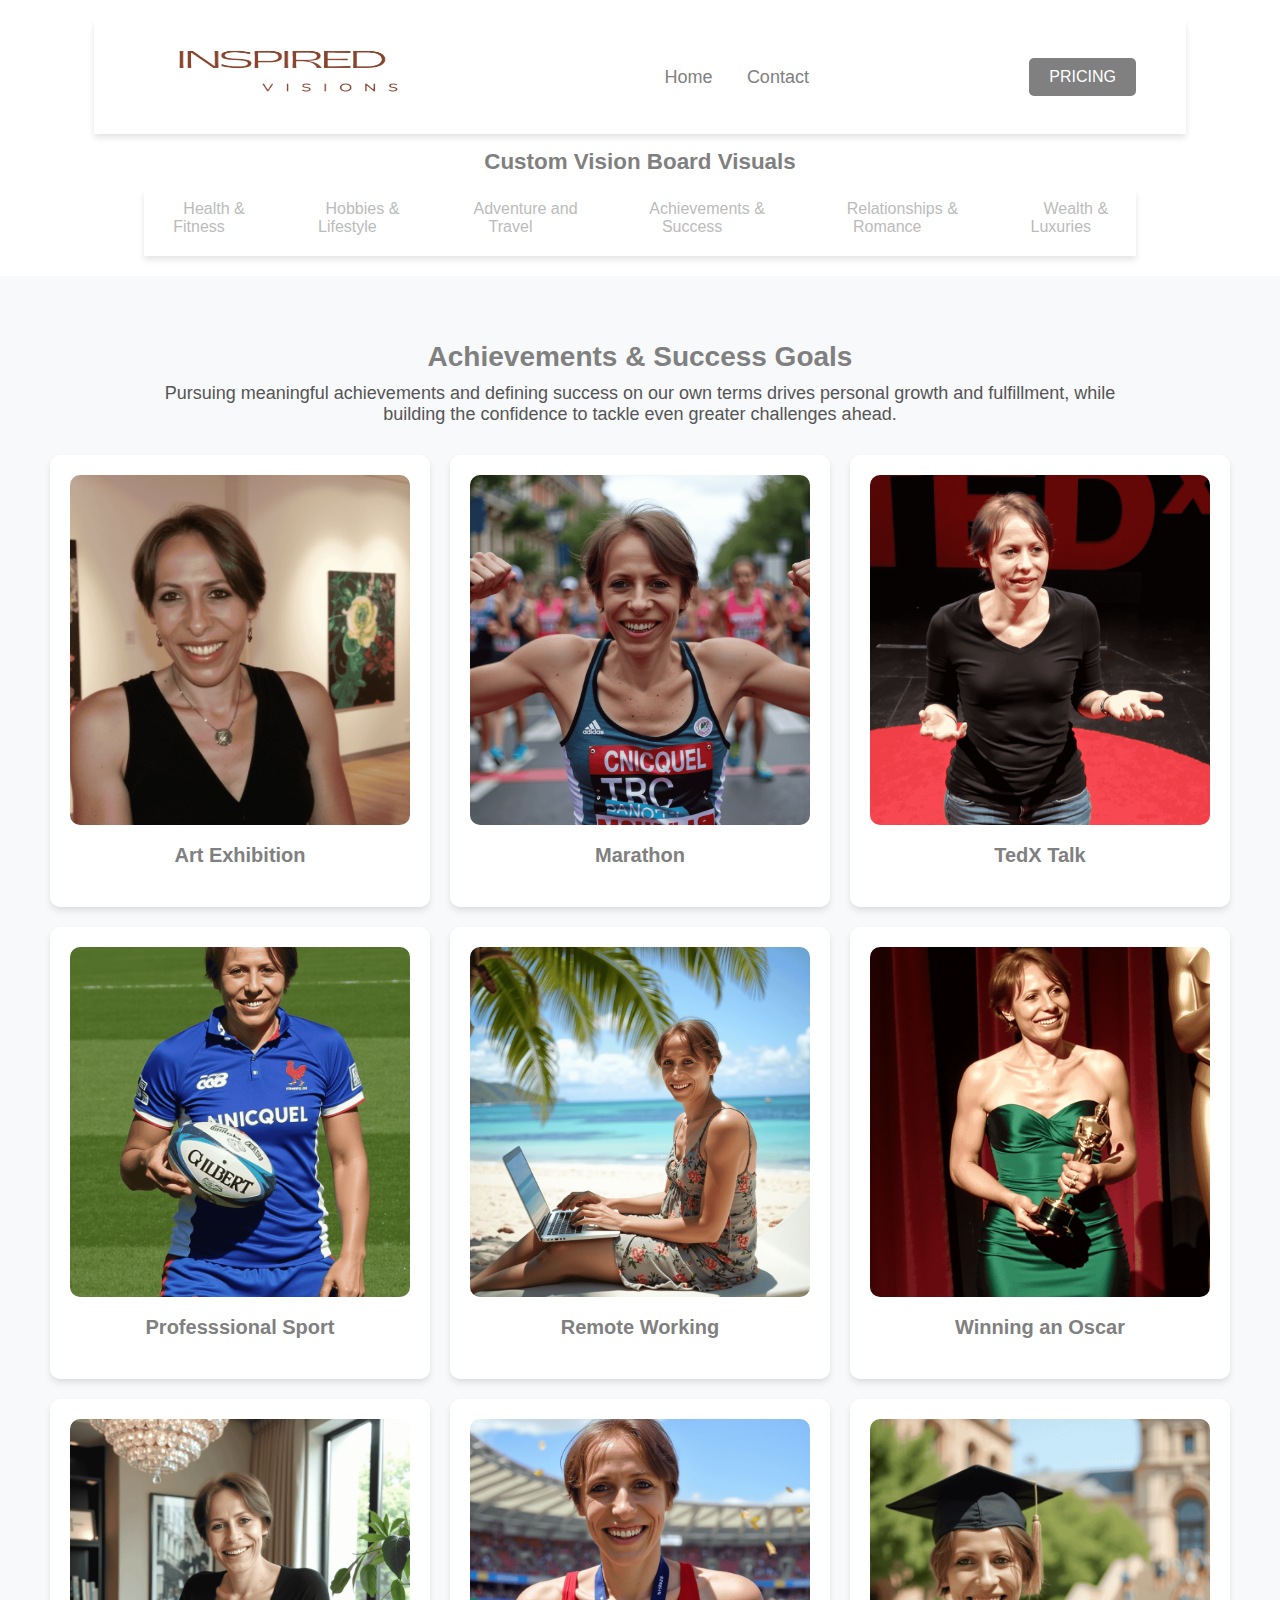
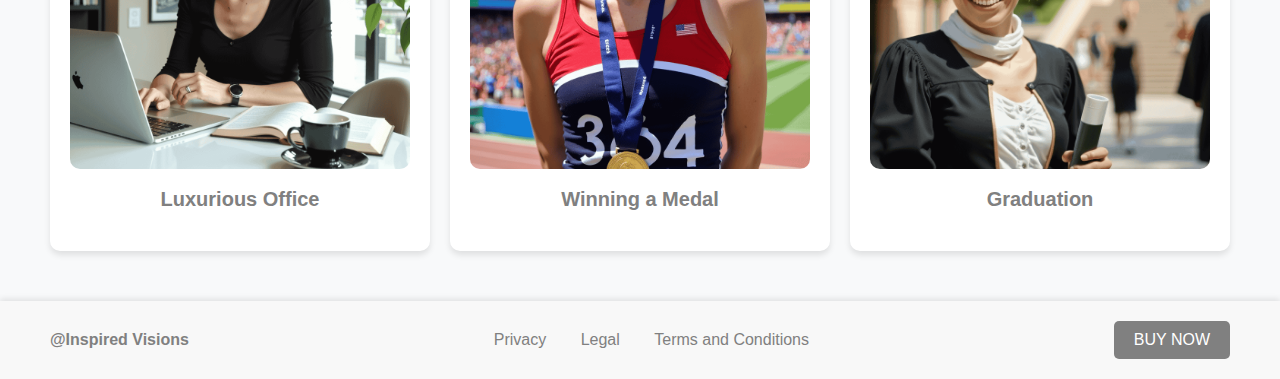
<file: AchievementsandSuccess.html>
<!DOCTYPE html>
<html lang="en">
<head>
    <meta charset="UTF-8">
    <meta name="viewport" content="width=device-width, initial-scale=1.0">
    <title>Achievements & Success</title>
    <link rel="stylesheet" href="Ressources/CSS/lp-styles.css">
    <link rel="stylesheet" href="Ressources/CSS/styles.css">
</head>
<header>
    <!-- Navbar -->
    <nav id="lp-nav">
        <div id="lp-logo">
            <img src="Ressources/Images/Other/logo_IV.png">
        </div>
        <div id="lp-links">
            <a href="#">Home</a>
            <a href="#">Contact</a>
        </div>
        <button id="lp-button"><a href="pricing.html">PRICING</a></button>
    </nav>
    <h2>Custom Vision Board Visuals</h2>
    <div class="menu-toggle">☰ Menu</div>
    <nav id="main-nav">
        <ul>
            
            <li><a href="HealthandFitness.html">Health & Fitness</a></li>
            <li><a href="Hobbiesand Lifestyle.html">Hobbies & Lifestyle</a></li>
            <li><a href="AdventureandTravel.html">Adventure and Travel</a></li>
            <li><a href="AchievementsandSuccess.html">Achievements & Success</a></li>
            <li><a href="RelationshipsandRomance.html">Relationships & Romance</a></li>
            <li><a href="WealthandLuxuries.html">Wealth & Luxuries</a></li>
            
        </ul>
    </nav>
</header>  
 <body>
    <!-- Problems Section -->
<section id="lp-problems">
    <h2 id="lp-problems-title">Achievements & Success Goals</h2>
    <p id="lp-problems-desc">
        Pursuing meaningful achievements and defining success on our own terms drives personal growth and fulfillment, while building the confidence to tackle even greater challenges ahead.
    </p>
    
    <div id="lp-problems-grid">
        <div class="lp-problem-item">
            <img src="Ressources/Images/AchievementsandSuccess/art_gallery_2.png" alt="Snoring" class="lp-problem-image">
            <h3 class="lp-problem-title">Art Exhibition</h3>
           
        </div>

        <div class="lp-problem-item">
            <img src="Ressources/Images/AchievementsandSuccess/Marathon.png" alt="Mouth Breathing" class="lp-problem-image">
            <h3 class="lp-problem-title">Marathon</h3>
            
        </div>

        <div class="lp-problem-item">
            <img src="Ressources/Images/AchievementsandSuccess/tedX3.png" alt="CPAP Mask Issues" class="lp-problem-image">
            <h3 class="lp-problem-title">TedX Talk</h3>
           
        </div>

        <div class="lp-problem-item">
            <img src="Ressources/Images/AchievementsandSuccess/professional_sport.png" alt="Dry Mouth" class="lp-problem-image">
            <h3 class="lp-problem-title">Professsional Sport</h3>
            
        </div>

        <div class="lp-problem-item">
            <img src="Ressources/Images/AchievementsandSuccess/tropical_island_3.png" alt="Sore Throat" class="lp-problem-image">
            <h3 class="lp-problem-title">Remote Working</h3>
           
        </div>

        <div class="lp-problem-item">
            <img src="Ressources/Images/AchievementsandSuccess/winning_oscar.png" alt="Nasal Congestion" class="lp-problem-image">
            <h3 class="lp-problem-title">Winning an Oscar</h3>
            
        </div>
        <div class="lp-problem-item">
            <img src="Ressources/Images/AchievementsandSuccess/Luxuous_office.png" alt="Nasal Congestion" class="lp-problem-image">
            <h3 class="lp-problem-title">Luxurious Office</h3>
            
        </div>
        <div class="lp-problem-item">
            <img src="Ressources/Images/AchievementsandSuccess/winning_medal.png" alt="Nasal Congestion" class="lp-problem-image">
            <h3 class="lp-problem-title">Winning a Medal</h3>
           
        </div>
        <div class="lp-problem-item">
            <img src="Ressources/Images/AchievementsandSuccess/graduation.png" alt="Nasal Congestion" class="lp-problem-image">
            <h3 class="lp-problem-title">Graduation</h3>
           
        </div>
    </div>
</section>

<script src="Ressources/JS/lp-script.js"></script>
</body>
<footer id="lp-footer">
        <div id="lp-footer-left">@Inspired Visions</div>
        <div id="lp-footer-links">
            <a href="Privacy Policy.html">Privacy</a>
            <a href="Legal Notice.html">Legal</a>
            <a href="TermsandConditions.html">Terms and Conditions</a>
        </div>
        <button id="lp-button"><a href="OrderPage.html">BUY NOW </a></button>
    </footer>
</html>
</file>
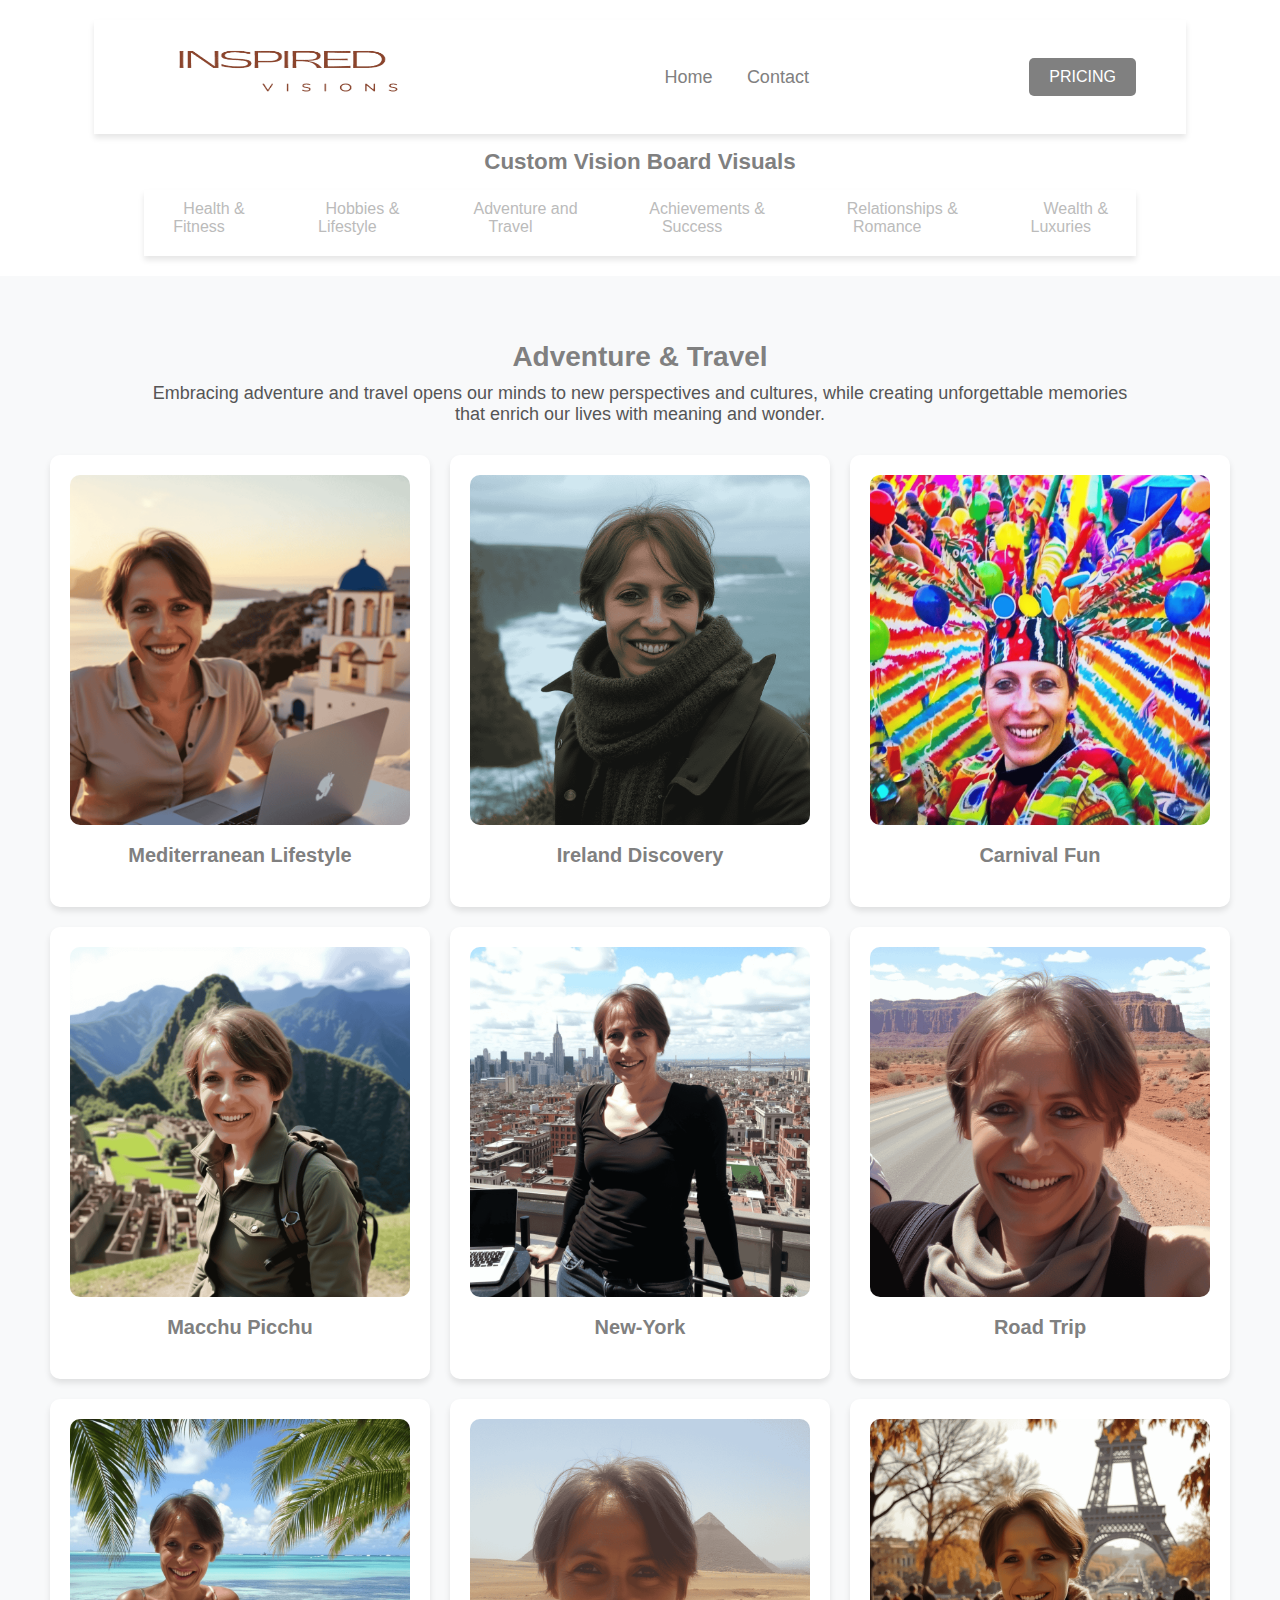
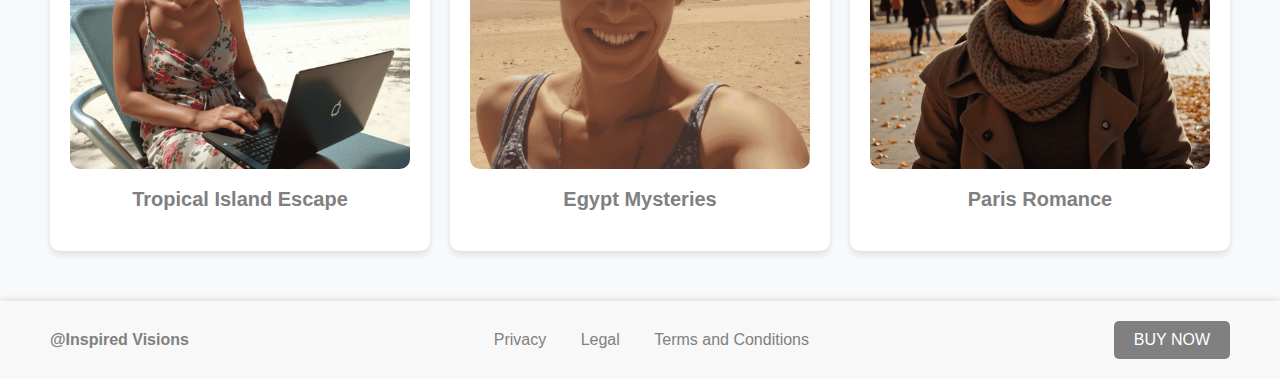
<file: AdventureandTravel.html>
<!DOCTYPE html>
<html lang="en">
<head>
    <meta charset="UTF-8">
    <meta name="viewport" content="width=device-width, initial-scale=1.0">
    <title>Adventure & Travel</title>
    <link rel="stylesheet" href="Ressources/CSS/lp-styles.css">
   <link rel="stylesheet" href="Ressources/CSS/styles.css"
</head>
<header>
    <!-- Navbar -->
    <nav id="lp-nav">
        <div id="lp-logo">
            <img src="Ressources/Images/Other/logo_IV.png">
        </div>
        <div id="lp-links">
            <a href="index.html">Home</a>
            <a href="contact.html">Contact</a>
        </div>
        <button id="lp-button"><a href="pricing.html">PRICING</a></button>
    </nav id="main-nav">
    <h2>Custom Vision Board Visuals</h2>
    <div class="menu-toggle">☰ Menu</div>
    <nav id="main-nav">
        <ul>
            
            <li><a href="HealthandFitness.html">Health & Fitness</a></li>
            <li><a href="Hobbiesand Lifestyle.html">Hobbies & Lifestyle</a></li>
            <li><a href="AdventureandTravel.html">Adventure and Travel</a></li>
            <li><a href="AchievementsandSuccess.html">Achievements & Success</a></li>
            <li><a href="RelationshipsandRomance.html">Relationships & Romance</a></li>
            <li><a href="WealthandLuxuries.html">Wealth & Luxuries</a></li>
            
        </ul>
    </nav>
</header>   
 <body>
    <!-- Problems Section -->
<section id="lp-problems">
    <h2 id="lp-problems-title">Adventure & Travel</h2>
    <p id="lp-problems-desc">
        Embracing adventure and travel opens our minds to new perspectives and cultures, while creating unforgettable memories that enrich our lives with meaning and wonder.
    </p>
    
    <div id="lp-problems-grid">
        <div class="lp-problem-item">
            <img src="Ressources/Images/Adventure & Travel/Greece_3.png" alt="Snoring" class="lp-problem-image">
            <h3 class="lp-problem-title">Mediterranean Lifestyle</h3>
           
        </div>

        <div class="lp-problem-item">
            <img src="Ressources/Images/Adventure & Travel/Ireland.png" alt="Mouth Breathing" class="lp-problem-image">
            <h3 class="lp-problem-title">Ireland Discovery</h3>
            
        </div>

        <div class="lp-problem-item">
            <img src="Ressources/Images/Adventure & Travel/carnival.png" alt="CPAP Mask Issues" class="lp-problem-image">
            <h3 class="lp-problem-title">Carnival Fun</h3>
           
        </div>

        <div class="lp-problem-item">
            <img src="Ressources/Images/Adventure & Travel/Macchu_Picchu_2.png" alt="Dry Mouth" class="lp-problem-image">
            <h3 class="lp-problem-title">Macchu Picchu</h3>
            
        </div>

        <div class="lp-problem-item">
            <img src="Ressources/Images/Adventure & Travel/New-York.png" alt="Sore Throat" class="lp-problem-image">
            <h3 class="lp-problem-title">New-York</h3>
           
        </div>

        <div class="lp-problem-item">
            <img src="Ressources/Images/Adventure & Travel/Road_trip_2.png" alt="Nasal Congestion" class="lp-problem-image">
            <h3 class="lp-problem-title">Road Trip</h3>
            
        </div>
        <div class="lp-problem-item">
            <img src="Ressources/Images/Adventure & Travel/tropical_island_2.png" alt="Nasal Congestion" class="lp-problem-image">
            <h3 class="lp-problem-title">Tropical Island Escape</h3>
            
        </div>
        <div class="lp-problem-item">
            <img src="Ressources/Images/Adventure & Travel/Egypt.png" alt="Nasal Congestion" class="lp-problem-image">
            <h3 class="lp-problem-title">Egypt Mysteries</h3>
           
        </div>
        <div class="lp-problem-item">
            <img src="Ressources/Images/Adventure & Travel/paris.png" alt="Nasal Congestion" class="lp-problem-image">
            <h3 class="lp-problem-title">Paris Romance</h3>
           
        </div>
    </div>
</section>

<script src="Ressources/JS/lp-script.js"></script>
</body>
<footer id="lp-footer">
        <div id="lp-footer-left">@Inspired Visions</div>
        <div id="lp-footer-links">
            <a href="Privacy Policy.html">Privacy</a>
            <a href="Legal Notice.html">Legal</a>
            <a href="TermsandConditions.html">Terms and Conditions</a>
        </div>
        <button id="lp-button"><a href="OrderPage.html">BUY NOW </a></button>
    </footer>
</html>
</file>
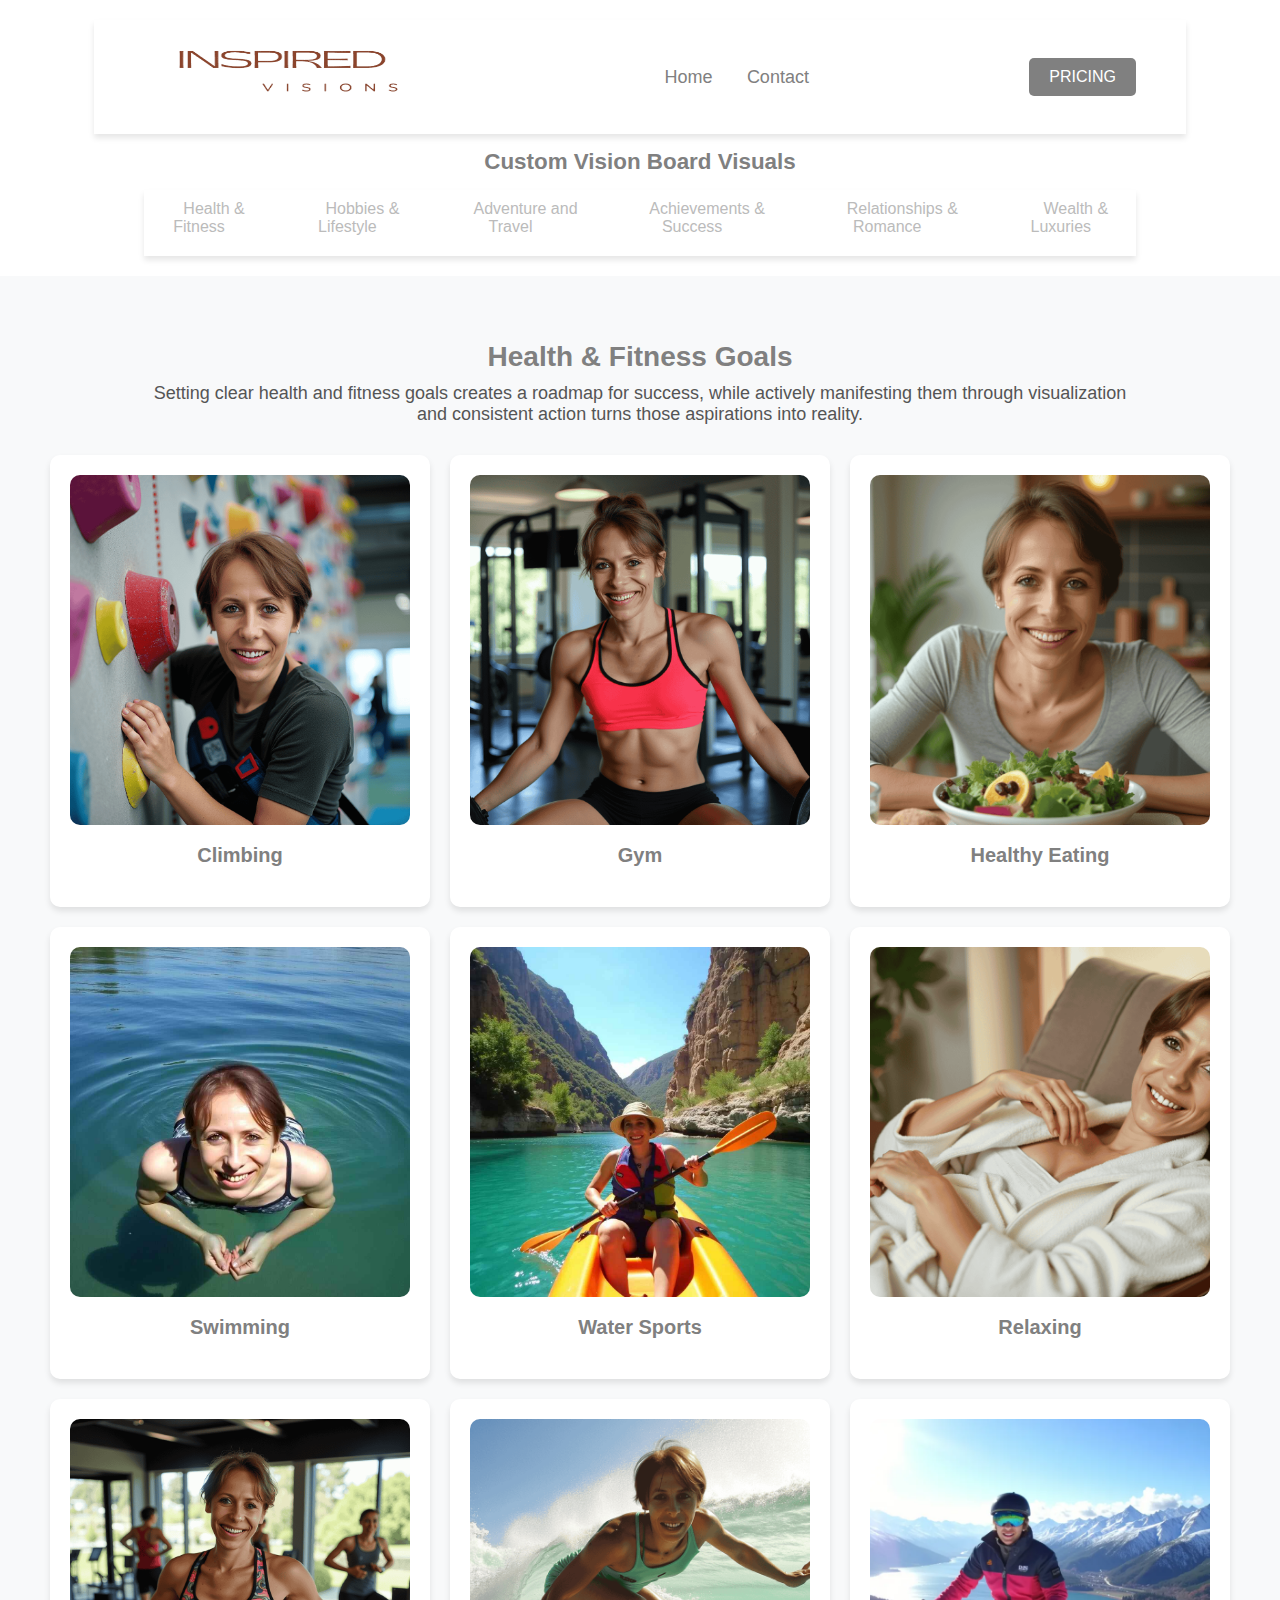
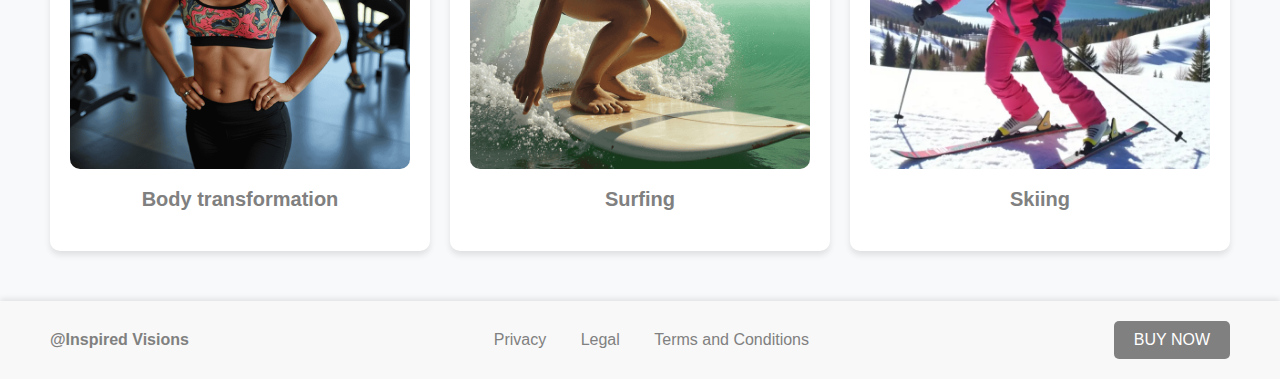
<file: HealthandFitness.html>
<!DOCTYPE html>
<html lang="en">
<head>
    <meta charset="UTF-8">
    <meta name="viewport" content="width=device-width, initial-scale=1.0">
    <title>Health & Fitness</title>
    <link rel="stylesheet" href="Ressources/CSS/lp-styles.css">
    <link rel="stylesheet" href="Ressources/CSS/styles.css"
</head>
<header>
    <!-- Navbar -->
    <nav id="lp-nav">
        <div id="lp-logo">
            <img src="Ressources/Images/Other/logo_IV.png">
        </div>
        <div id="lp-links">
            <a href="index.html">Home</a>
            <a href="contact.html">Contact</a>
        </div>
        <button id="lp-button"><a href="pricing.html">PRICING</a></button>
    </nav>
    <h2>Custom Vision Board Visuals</h2>
     <div class="menu-toggle">☰ Menu</div>
    <nav id="main-nav">
        <ul>
            
            <li><a href="HealthandFitness.html">Health & Fitness</a></li>
            <li><a href="Hobbiesand Lifestyle.html">Hobbies & Lifestyle</a></li>
            <li><a href="AdventureandTravel.html">Adventure and Travel</a></li>
            <li><a href="AchievementsandSuccess.html">Achievements & Success</a></li>
            <li><a href="RelationshipsandRomance.html">Relationships & Romance</a></li>
            <li><a href="WealthandLuxuries.html">Wealth & Luxuries</a></li>
            
        </ul>
    </nav>
</header>   
 <body></body>
    <!-- Problems Section -->
<section id="lp-problems">
    <h2 id="lp-problems-title">Health & Fitness Goals</h2>
    <p id="lp-problems-desc">
        Setting clear health and fitness goals creates a roadmap for success, while actively manifesting them through visualization and consistent action turns those aspirations into reality.
    </p>
    
    <div id="lp-problems-grid">
        <div class="lp-problem-item">
            <img src="Ressources/Images/Heath & Fitness/climbing_2.png" alt="Snoring" class="lp-problem-image">
            <h3 class="lp-problem-title">Climbing</h3>
           
        </div>

        <div class="lp-problem-item">
            <img src="Ressources/Images/Heath & Fitness/gym.png" alt="Mouth Breathing" class="lp-problem-image">
            <h3 class="lp-problem-title">Gym</h3>
            
        </div>

        <div class="lp-problem-item">
            <img src="Ressources/Images/Heath & Fitness/healthy_eating.png" alt="CPAP Mask Issues" class="lp-problem-image">
            <h3 class="lp-problem-title">Healthy Eating</h3>
           
        </div>

        <div class="lp-problem-item">
            <img src="Ressources/Images/Heath & Fitness/lake_4.jpg" alt="Dry Mouth" class="lp-problem-image">
            <h3 class="lp-problem-title">Swimming</h3>
            
        </div>

        <div class="lp-problem-item">
            <img src="Ressources/Images/Heath & Fitness/Kayak.jpg" alt="Sore Throat" class="lp-problem-image">
            <h3 class="lp-problem-title">Water Sports</h3>
           
        </div>

        <div class="lp-problem-item">
            <img src="Ressources/Images/Heath & Fitness/spa.png" alt="Nasal Congestion" class="lp-problem-image">
            <h3 class="lp-problem-title">Relaxing</h3>
            
        </div>
        <div class="lp-problem-item">
            <img src="Ressources/Images/Heath & Fitness/gym_2.png" alt="Nasal Congestion" class="lp-problem-image">
            <h3 class="lp-problem-title">Body transformation</h3>
            
        </div>
        <div class="lp-problem-item">
            <img src="Ressources/Images/Heath & Fitness/surfing_4.png" alt="Nasal Congestion" class="lp-problem-image">
            <h3 class="lp-problem-title">Surfing</h3>
           
        </div>
        <div class="lp-problem-item">
            <img src="Ressources/Images/Heath & Fitness/skiing.webp" alt="Nasal Congestion" class="lp-problem-image">
            <h3 class="lp-problem-title">Skiing</h3>
           
        </div>
    </div>
</section>

<script src="Ressources/JS/lp-script.js"></script>
</body>
    <footer id="lp-footer">
        <div id="lp-footer-left">@Inspired Visions</div>
        <div id="lp-footer-links">
            <a href="Privacy Policy.html">Privacy</a>
            <a href="Legal Notice.html">Legal</a>
            <a href="TermsandConditions.html">Terms and Conditions</a>
        </div>
        <button id="lp-button"><a href="OrderPage.html">BUY NOW </a></button>
    </footer>

</html>
</file>
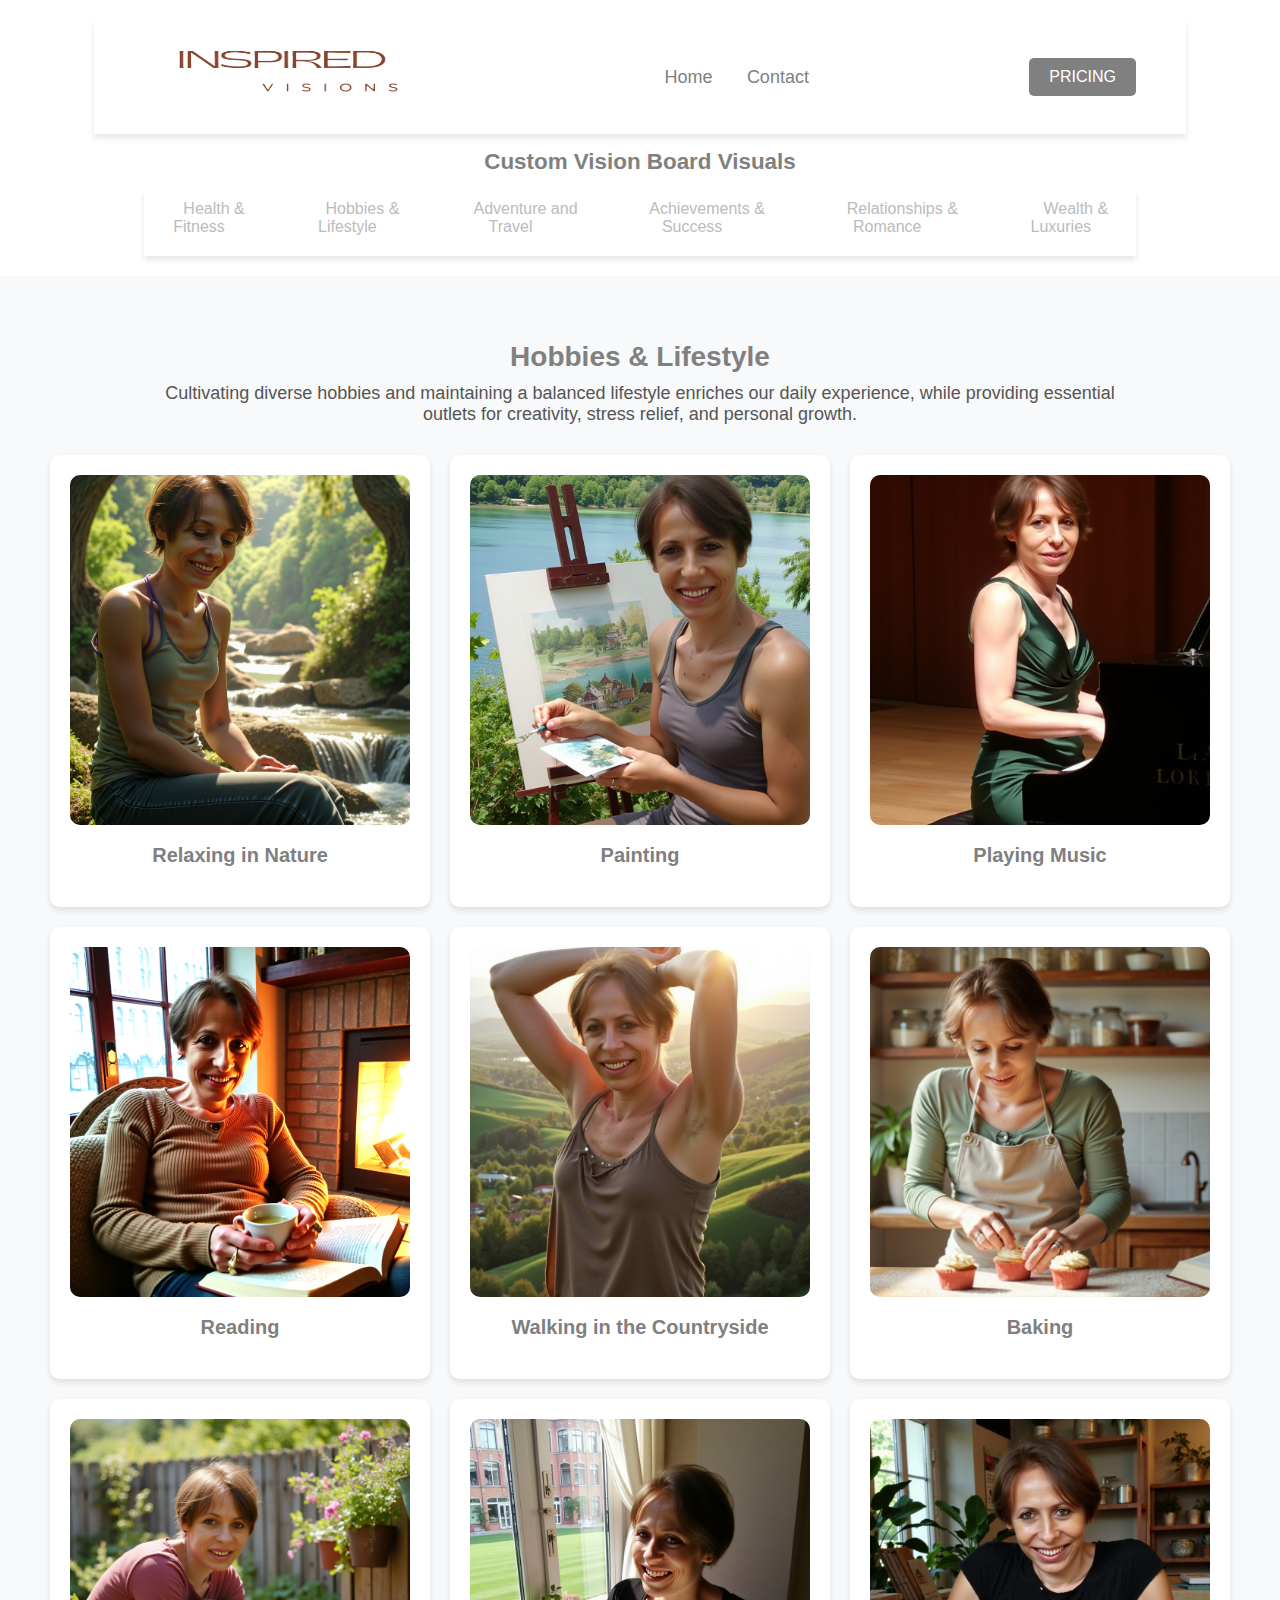
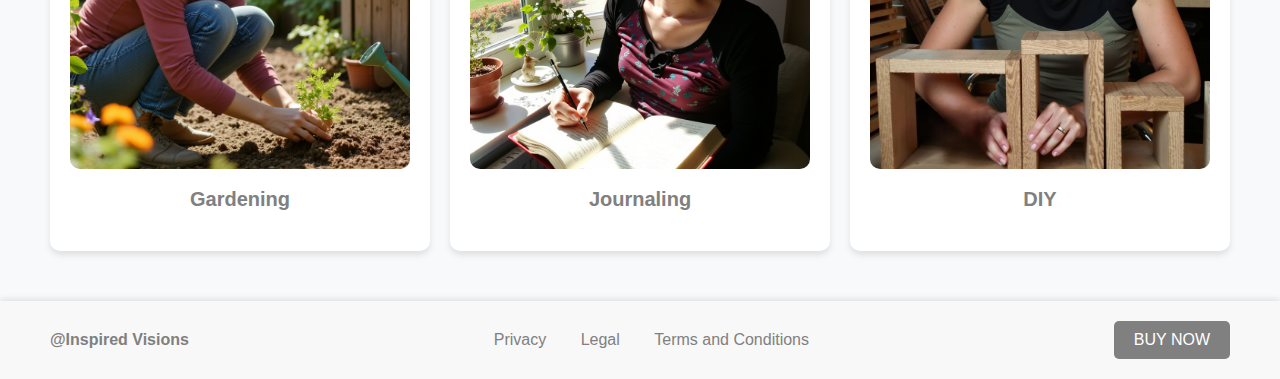
<file: Hobbiesand Lifestyle.html>
<!DOCTYPE html>
<html lang="en">
<head>
    <meta charset="UTF-8">
    <meta name="viewport" content="width=device-width, initial-scale=1.0">
    <title>Hobbies & Lifestyle</title>
    <link rel="stylesheet" href="Ressources/CSS/lp-styles.css">
    <link rel="stylesheet" href="Ressources/CSS/styles.css">
</head>
<header>
    <!-- Navbar -->
    <nav id="lp-nav">
        <div id="lp-logo">
            <img src="Ressources/Images/Other/logo_IV.png">
        </div>
        <div id="lp-links">
            <a href="index.html">Home</a>
            <a href="contact.html">Contact</a>
        </div>
        <button id="lp-button"><a href="pricing.html">PRICING</a></button>
    </nav>
    <h2>Custom Vision Board Visuals</h2>
     <div class="menu-toggle">☰ Menu</div>
    <nav id="main-nav">
        <ul>
           
            <li><a href="HealthandFitness.html">Health & Fitness</a></li>
            <li><a href="Hobbiesand Lifestyle.html">Hobbies & Lifestyle</a></li>
            <li><a href="AdventureandTravel.html">Adventure and Travel</a></li>
            <li><a href="AchievementsandSuccess.html">Achievements & Success</a></li>
            <li><a href="RelationshipsandRomance.html">Relationships & Romance</a></li>
            <li><a href="WealthandLuxuries.html">Wealth & Luxuries</a></li>
           
        </ul>
    </nav>
</header>   
 <body>
    
 
    <!-- Problems Section -->
<section id="lp-problems">
    <h2 id="lp-problems-title">Hobbies & Lifestyle</h2>
    <p id="lp-problems-desc">
        Cultivating diverse hobbies and maintaining a balanced lifestyle enriches our daily experience, while providing essential outlets for creativity, stress relief, and personal growth.
    </p>
    
    <div id="lp-problems-grid">
        <div class="lp-problem-item">
            <img src="Ressources/Images/Hobbies & Lifestyle/forest.png" alt="Relaxing" class="lp-problem-image">
            <h3 class="lp-problem-title">Relaxing in Nature</h3>
           
        </div>

        <div class="lp-problem-item">
            <img src="Ressources/Images/Hobbies & Lifestyle/Painting_3.png" alt="Painting" class="lp-problem-image">
            <h3 class="lp-problem-title">Painting</h3>
            
        </div>

        <div class="lp-problem-item">
            <img src="Ressources/Images/Hobbies & Lifestyle/piano_3.png" alt="Playing Piano" class="lp-problem-image">
            <h3 class="lp-problem-title">Playing Music</h3>
           
        </div>

        <div class="lp-problem-item">
            <img src="Ressources/Images/Hobbies & Lifestyle/reading.png" alt="Reading" class="lp-problem-image">
            <h3 class="lp-problem-title">Reading</h3>
            
        </div>

        <div class="lp-problem-item">
            <img src="Ressources/Images/Hobbies & Lifestyle/hill top.png" alt="Walking" class="lp-problem-image">
            <h3 class="lp-problem-title">Walking in the Countryside</h3>
           
        </div>

        <div class="lp-problem-item">
            <img src="Ressources/Images/Hobbies & Lifestyle/baking_2.png" alt="Baking" class="lp-problem-image">
            <h3 class="lp-problem-title">Baking</h3>
            
        </div>
        <div class="lp-problem-item">
            <img src="Ressources/Images/Hobbies & Lifestyle/gardening.png" alt="Gardening" class="lp-problem-image">
            <h3 class="lp-problem-title">Gardening</h3>
            
        </div>
        <div class="lp-problem-item">
            <img src="Ressources/Images/Hobbies & Lifestyle/journaling.png" alt="Journaling" class="lp-problem-image">
            <h3 class="lp-problem-title">Journaling</h3>
           
        </div>
        <div class="lp-problem-item">
            <img src="Ressources/Images/Hobbies & Lifestyle/DIY_3.jpg" alt="DIY" class="lp-problem-image">
            <h3 class="lp-problem-title">DIY</h3>
           
        </div>
    </div>
</section>

<script src="Ressources/JS/lp-script.js"></script>
</body>
<footer id="lp-footer">
        <div id="lp-footer-left">@Inspired Visions</div>
        <div id="lp-footer-links">
            <a href="Privacy Policy.html">Privacy</a>
            <a href="Legal Notice.html">Legal</a>
            <a href="TermsandConditions.html">Terms and Conditions</a>
        </div>
        <button id="lp-button"><a href="OrderPage.html">BUY NOW </a></button>
    </footer>
</html>
</file>
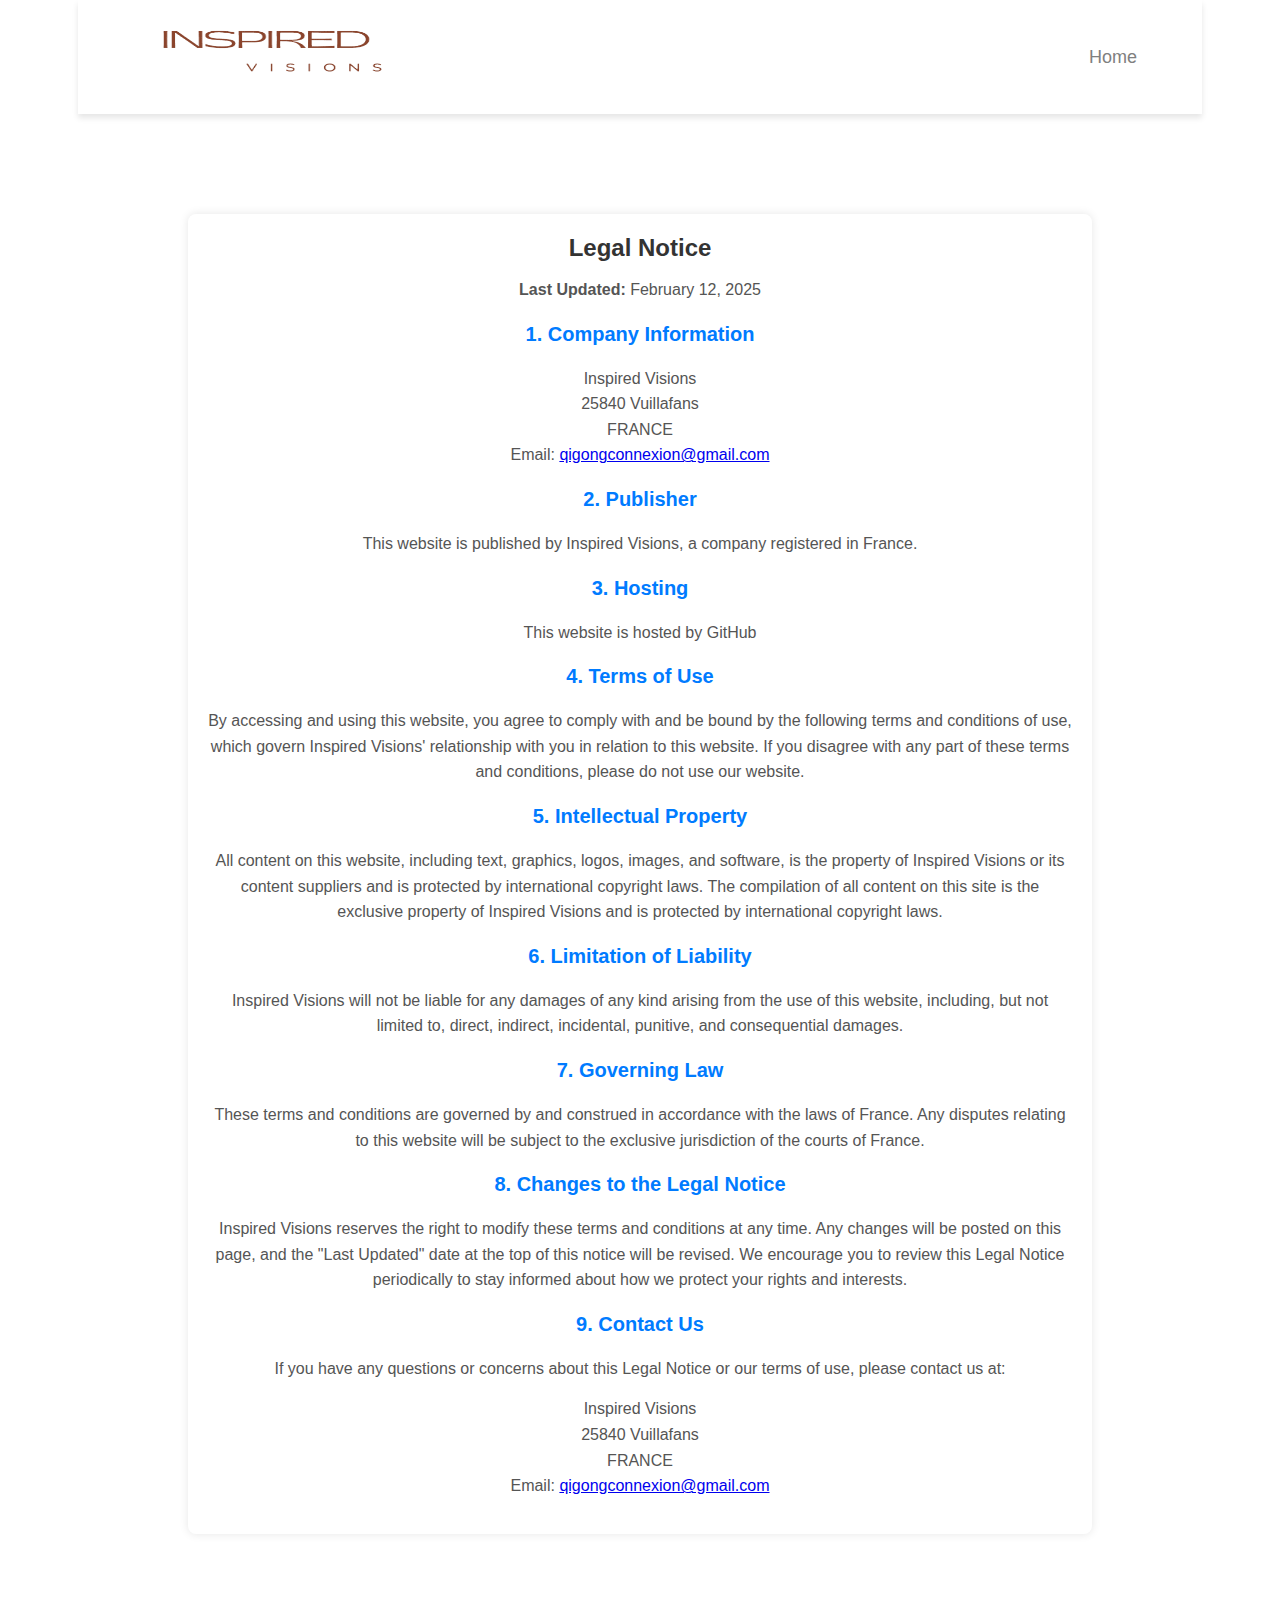
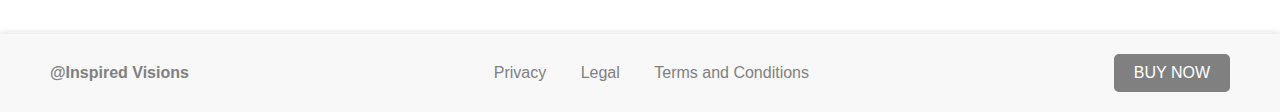
<file: Legal Notice.html>
<!DOCTYPE html>
<html lang="en">
<head>
    <meta charset="UTF-8">
    <meta name="viewport" content="width=device-width, initial-scale=1.0">
    <title>Legal Notice</title>
    <link rel="stylesheet" href="Ressources/CSS/lp-styles.css">
    <link rel="stylesheet" href="Ressources/CSS/styles.css"
</head>
<body>
    <!-- Navbar -->
    <nav id="lp-nav">
        <div id="lp-logo">
            <img src="Ressources/Images/Other/logo_IV.png">
        </div>
        <div id="lp-links">
            <a href="index.html">Home</a>
            
        </div>
       
    </nav>
    <div id="stripe">
        <section class="ln-container">
            <h2>Legal Notice</h2>
            <p><strong>Last Updated:</strong> February 12, 2025</p>
        
            <h3>1. Company Information</h3>
            <p>Inspired Visions<br>
            25840 Vuillafans<br>
            FRANCE<br>
            Email: <a href="mailto:your-email@example.com">qigongconnexion@gmail.com</a><br>
           </p>
        
            <h3>2. Publisher</h3>
            <p>This website is published by Inspired Visions, a company registered in France.</p>
        
            <h3>3. Hosting</h3>
            <p>This website is hosted by GitHub</p>
        
            <h3>4. Terms of Use</h3>
            <p>By accessing and using this website, you agree to comply with and be bound by the following terms and conditions of use, which govern Inspired Visions' relationship with you in relation to this website. If you disagree with any part of these terms and conditions, please do not use our website.</p>
        
            <h3>5. Intellectual Property</h3>
            <p>All content on this website, including text, graphics, logos, images, and software, is the property of Inspired Visions or its content suppliers and is protected by international copyright laws. The compilation of all content on this site is the exclusive property of Inspired Visions and is protected by international copyright laws.</p>
        
            <h3>6. Limitation of Liability</h3>
            <p>Inspired Visions will not be liable for any damages of any kind arising from the use of this website, including, but not limited to, direct, indirect, incidental, punitive, and consequential damages.</p>
        
            <h3>7. Governing Law</h3>
            <p>These terms and conditions are governed by and construed in accordance with the laws of France. Any disputes relating to this website will be subject to the exclusive jurisdiction of the courts of France.</p>
        
            <h3>8. Changes to the Legal Notice</h3>
            <p>Inspired Visions reserves the right to modify these terms and conditions at any time. Any changes will be posted on this page, and the "Last Updated" date at the top of this notice will be revised. We encourage you to review this Legal Notice periodically to stay informed about how we protect your rights and interests.</p>
        
            <h3>9. Contact Us</h3>
            <p>If you have any questions or concerns about this Legal Notice or our terms of use, please contact us at:</p>
            <p>Inspired Visions<br>
            25840 Vuillafans<br>
            FRANCE<br>
            Email: <a href="mailto:your-email@example.com">qigongconnexion@gmail.com</a><br>
            </p>
        </section>
         
    </div>

</body>
<footer id="lp-footer">
        <div id="lp-footer-left">@Inspired Visions</div>
        <div id="lp-footer-links">
            <a href="Privacy Policy.html">Privacy</a>
            <a href="Legal Notice.html">Legal</a>
            <a href="TermsandConditions.html">Terms and Conditions</a>
        </div>
        <button id="lp-button"><a href="OrderPage.html">BUY NOW </a></button>
    </footer>
</html>
</file>
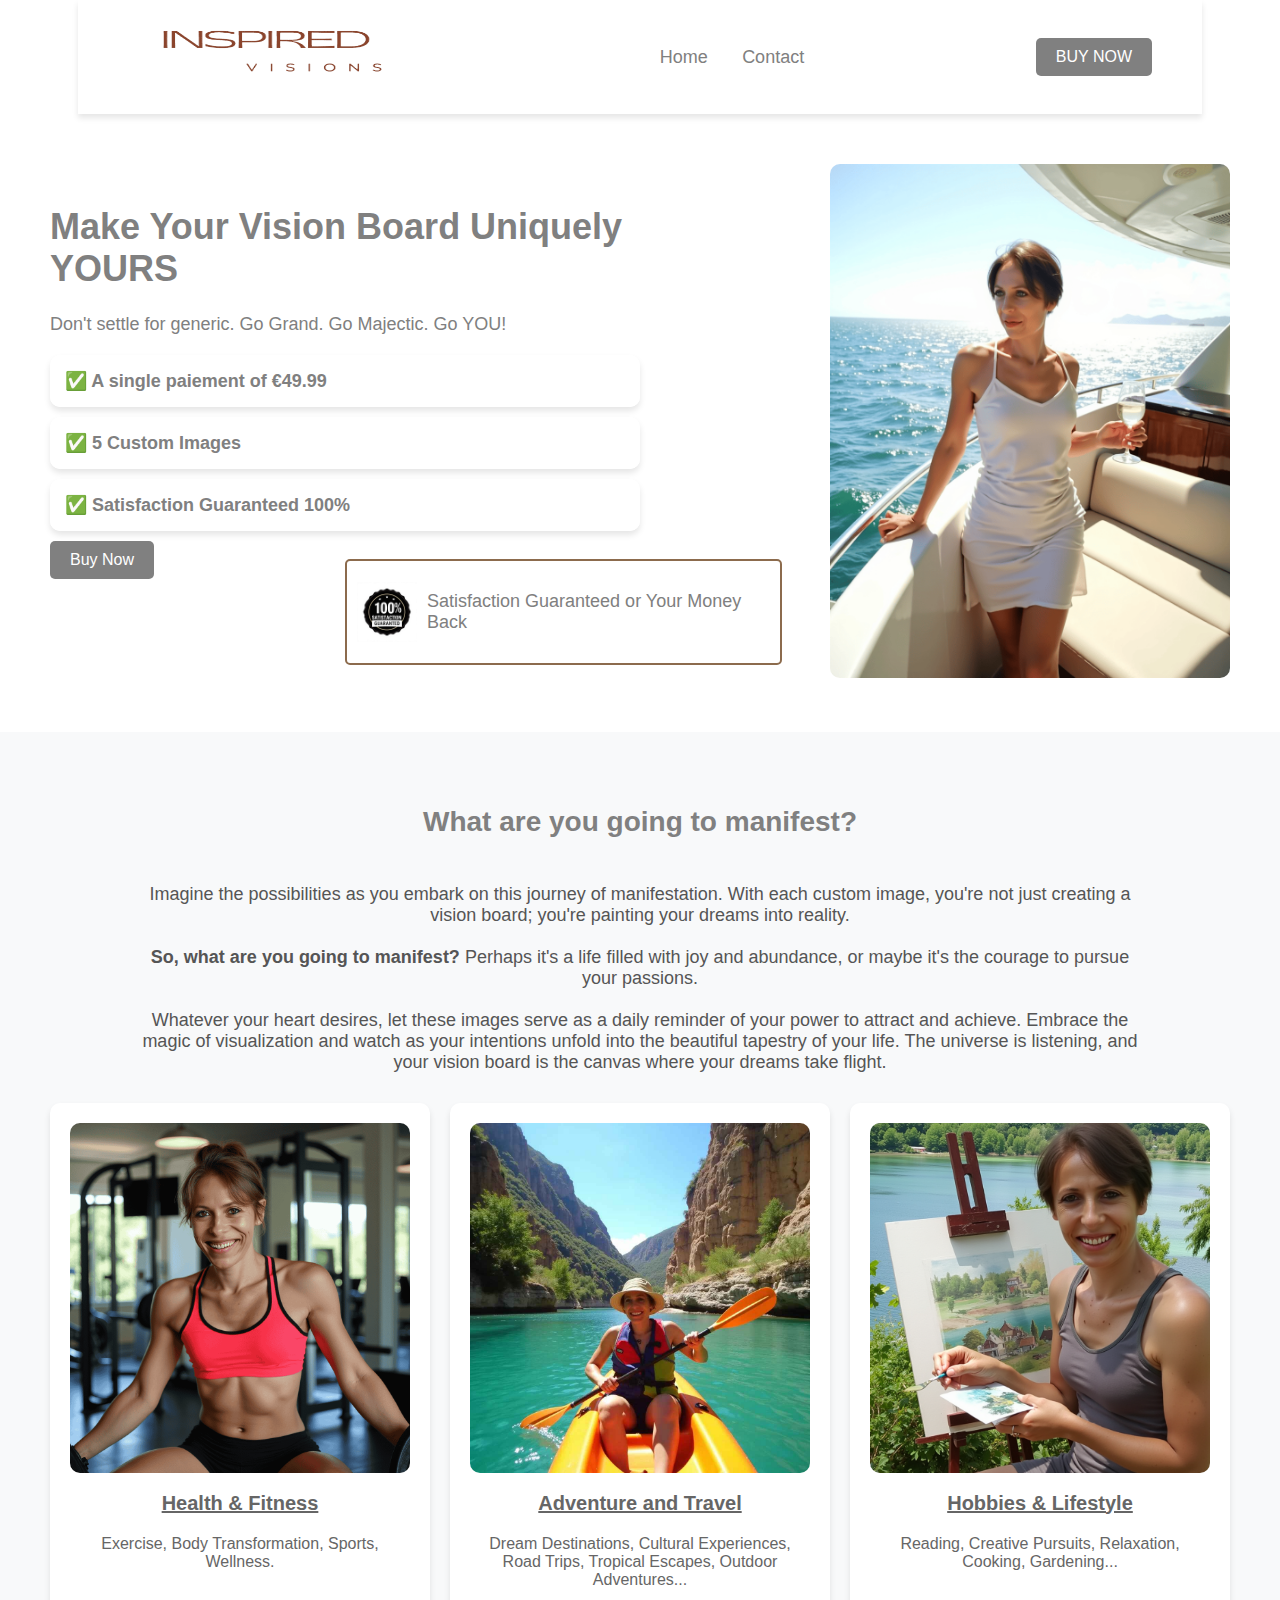
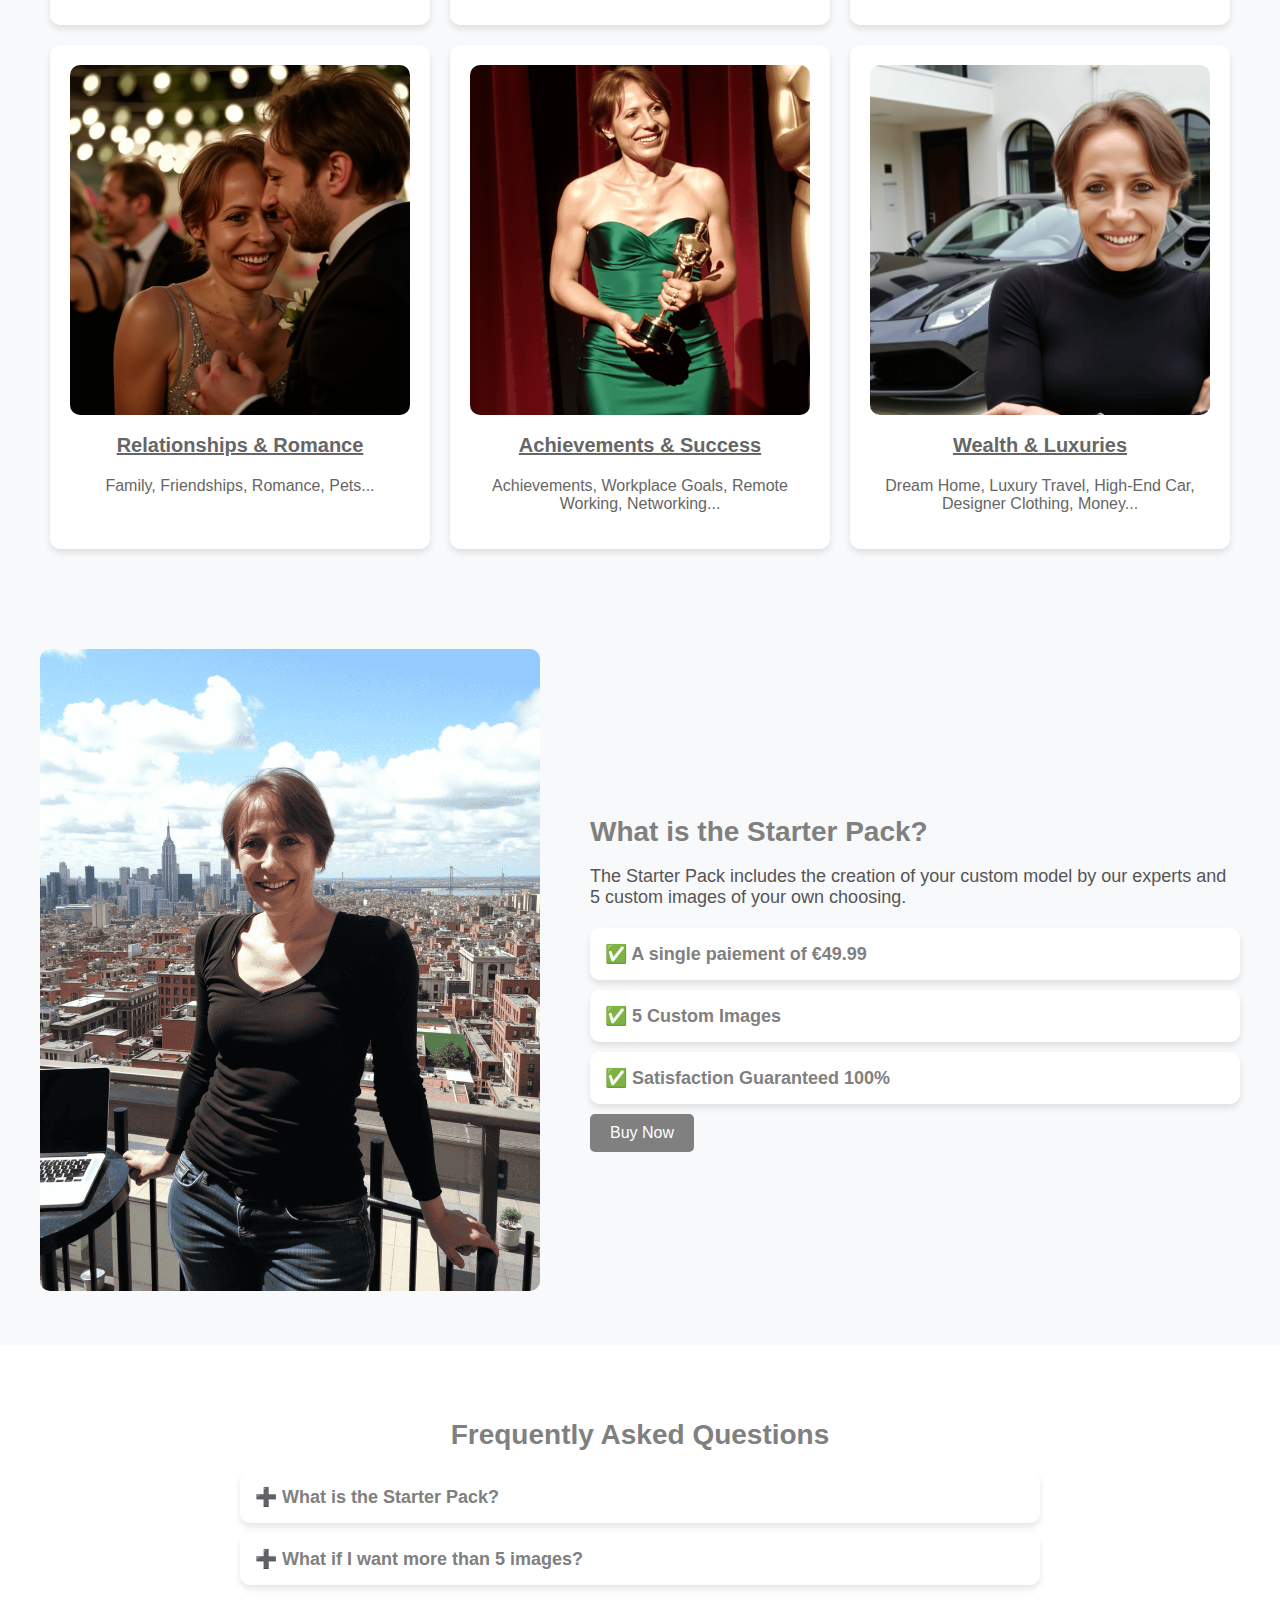
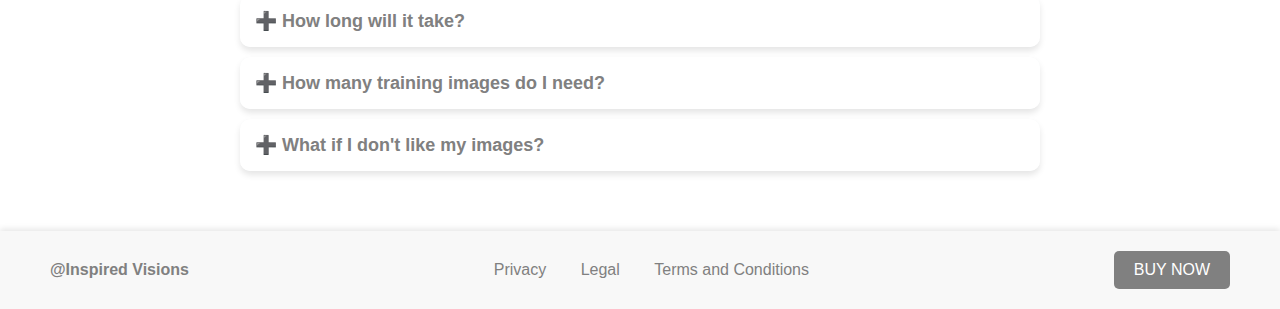
<file: pricing.html>
<!DOCTYPE html>
<html lang="en">
<head>
    <meta charset="UTF-8">
    <meta name="viewport" content="width=device-width, initial-scale=1.0">
    <title>Pricing</title>
    <link rel="stylesheet" href="Ressources/CSS/lp-styles.css">
</head>
<body>
    <!-- Navbar -->
    <nav id="lp-nav">
        <div id="lp-logo">
            <img src="Ressources/Images/Other/logo_IV.png">
        </div>
        <div id="lp-links">
            <a href="index.html">Home</a>
            <a href="contact.html">Contact</a>
        </div>
        <button id="lp-button"><a href="OrderPage.html">BUY NOW</a></button>
    </nav>
    
    <!-- Hero Section -->
    <section id="lp-hero">
        <div id="lp-hero-text">
            <h1>Make Your Vision Board Uniquely YOURS</h1>
            <p>Don't settle for generic. Go Grand. Go Majectic. Go YOU!</p>
            <div class="accordion">
                <div class="accordion-item">
                    <button class="accordion-button">✅ A single paiement of €49.99</button>
                    <div class="accordion-content">
                        <p>We only accept paiement by card.</p>
                    </div>
                </div>

                <div class="accordion-item">
                    <button class="accordion-button">✅ 5 Custom Images</button>
                    <div class="accordion-content">
                        <p>You choose what you want to experience.</p>
                    </div>
                </div>

                <div class="accordion-item">
                    <button class="accordion-button">✅ Satisfaction Guaranteed 100%</button>
                    <div class="accordion-content">
                        <p>You like the pictures or your money back.</p>
                    </div>
                </div>
            </div>
            <div id="lp-hero-buttons">
                <button id="lp-button"><a href="OrderPage.html">Buy Now</a></button>
                
            </div>
            <div class="guarantee-section">
                <img src="Ressources/Images/Other/Satisfaction.jpg" alt="Guarantee Icon">
                <p>Satisfaction Guaranteed or Your Money Back</p>
              </div>
        </div>
        <div id="lp-hero-image">
            <img src="Ressources/Images/WealthandLuxuries/Luxury_boat_2.png" alt="Luxury Boat">
        </div>
    </section>
    <!-- Problems Section -->
<section id="lp-problems">
    <h2 id="lp-problems-title">What are you going to manifest?</h2>
    <br>
    <br>
    <p id="lp-problems-desc">
        Imagine the possibilities as you embark on this journey of manifestation. With each custom image, you're not just creating a vision board; you're painting your dreams into reality. 
        <br>
        <br>
        <strong>So, what are you going to manifest?</strong> Perhaps it's a life filled with joy and abundance, or maybe it's the courage to pursue your passions. 
        <br>
        <br>
        Whatever your heart desires, let these images serve as a daily reminder of your power to attract and achieve. Embrace the magic of visualization and watch as your intentions unfold into the beautiful tapestry of your life. The universe is listening, and your vision board is the canvas where your dreams take flight.
    </p>
    
    <div id="lp-problems-grid">
        <div class="lp-problem-item">
            <img src="Ressources/Images/Heath & Fitness/gym.png" alt="Gym" class="lp-problem-image">
            <h3 class="lp-problem-title"><a href="HealthandFitness.html">Health & Fitness</a></h3>
            <p class="lp-problem-text">Exercise, Body Transformation, Sports, Wellness.</p>
        </div>

        <div class="lp-problem-item">
            <img src="Ressources/Images/Heath & Fitness/Kayak.jpg" alt="Kayaking" class="lp-problem-image">
            <h3 class="lp-problem-title"><a href="AdventureandTravel.html">Adventure and Travel</a></h3>
            <p class="lp-problem-text">Dream Destinations, Cultural Experiences, Road Trips, Tropical Escapes, Outdoor Adventures...</p>
        </div>

        <div class="lp-problem-item">
            <img src="Ressources/Images/Hobbies & Lifestyle/Painting_3.png" alt="Painting" class="lp-problem-image">
            <h3 class="lp-problem-title"><a href="Hobbiesand Lifestyle.html">Hobbies & Lifestyle</a></h3>
            <p class="lp-problem-text">Reading, Creative Pursuits, Relaxation, Cooking, Gardening...</p>
        </div>

        <div class="lp-problem-item">
            <img src="Ressources/Images/Relationships & Romance/romance_dance.png" alt="Romantic Dance" class="lp-problem-image">
            <h3 class="lp-problem-title"><a href="RelationshipsandRomance.html">Relationships & Romance</a></h3>
            <p class="lp-problem-text">Family, Friendships, Romance, Pets...</p>
        </div>

        <div class="lp-problem-item">
            <img src="Ressources/Images/AchievementsandSuccess/winning_oscar.png" alt="Award" class="lp-problem-image">
            <h3 class="lp-problem-title"><a href="AchievementsandSuccess.html">Achievements & Success</a></h3>
            <p class="lp-problem-text">Achievements, Workplace Goals, Remote Working, Networking...</p>
        </div>

        <div class="lp-problem-item">
            <img src="Ressources/Images/WealthandLuxuries/Luxury_car.png" alt="Luxury Car" class="lp-problem-image">
            <h3 class="lp-problem-title"><a href="WealthandLuxuries.html">Wealth & Luxuries</a></h3>
            <p class="lp-problem-text">Dream Home, Luxury Travel, High-End Car, Designer Clothing, Money...</p>
        </div>
    </div>
</section>
<!-- Starter Pack Section -->
<section id="starter-pack">
    <div class="starter-pack-container">
        <!-- Left Side: Image -->
        <div class="starter-pack-image">
            <img src="Ressources/Images/Adventure & Travel/New-York.png" alt="New York">
        </div>

        <!-- Right Side: Content -->
        <div class="starter-pack-content">
            <h2>What is the Starter Pack?</h2>
            <p>
                The Starter Pack includes the creation of your custom model by our experts and 5 custom images of your own choosing.
            </p>

            <!-- Accordion List -->
            <div class="accordion">
                <div class="accordion-item">
                    <button class="accordion-button">✅ A single paiement of €49.99</button>
                    <div class="accordion-content">
                        <p>We only accept paiement by card.</p>
                    </div>
                </div>

                <div class="accordion-item">
                    <button class="accordion-button">✅ 5 Custom Images</button>
                    <div class="accordion-content">
                        <p>You choose what you want to experience.</p>
                    </div>
                </div>

                <div class="accordion-item">
                    <button class="accordion-button">✅ Satisfaction Guaranteed 100%</button>
                    <div class="accordion-content">
                        <p>You like the pictures or your money back.</p>
                    </div>
                </div>
            </div>
            <div id="lp-hero-buttons">
                <button id="lp-button"><a href="OrderPage.html">Buy Now</a></button>
                
            </div>
        </div>
    </div>
</section>
<!-- FAQ Section -->
<section id="faq">
    <div class="faq-container">
        <h2>Frequently Asked Questions</h2>

        <div class="faq-list">
            <!-- Question 1 -->
            <div class="faq-item">
                <button class="faq-question">➕ What is the Starter Pack?</button>
                <div class="faq-answer">
                    <p>The Starter Pack includes the creation and training of your custom model. It's the most time consuming and expensive part of the process. You can choose the theme of your 5 first images. </p>
                </div>
            </div>

            <!-- Question 2 -->
            <div class="faq-item">
                <button class="faq-question">➕ What if I want more than 5 images?</button>
                <div class="faq-answer">
                    <p>Once your model is set up and you are happy with the results, you can order additional immages at €2.99 apiece.</p>
                </div>
            </div>

            <!-- Question 3 -->
            <div class="faq-item">
                <button class="faq-question">➕ How long will it take?</button>
                <div class="faq-answer">
                    <p>Once you have provided the training images, your custom model will be set up in 48 to 72h.</p>
                </div>
            </div>

            <!-- Question 4 -->
            <div class="faq-item">
                <button class="faq-question">➕ How many training images do I need?</button>
                <div class="faq-answer">
                    <p>Ideally, we will need between 15 to 20 images of yourself in various angles and situations.</p>
                </div>
            </div>

            <!-- Question 5 -->
            <div class="faq-item">
                <button class="faq-question">➕ What if I don't like my images?</button>
                <div class="faq-answer">
                    <p>You have 2 days after you have received your images to ask for a refund. </p>
                </div>
            </div>
        </div>
    </div>
</section>
<script src="Ressources/JS/lp-script.js"></script>
</body>
<footer id="lp-footer">
        <div id="lp-footer-left">@Inspired Visions</div>
        <div id="lp-footer-links">
            <a href="Privacy Policy.html">Privacy</a>
            <a href="Legal Notice.html">Legal</a>
            <a href="TermsandConditions.html">Terms and Conditions</a>
        </div>
        <button id="lp-button"><a href="OrderPage.html">BUY NOW </a></button>
    </footer>
</html>
</file>
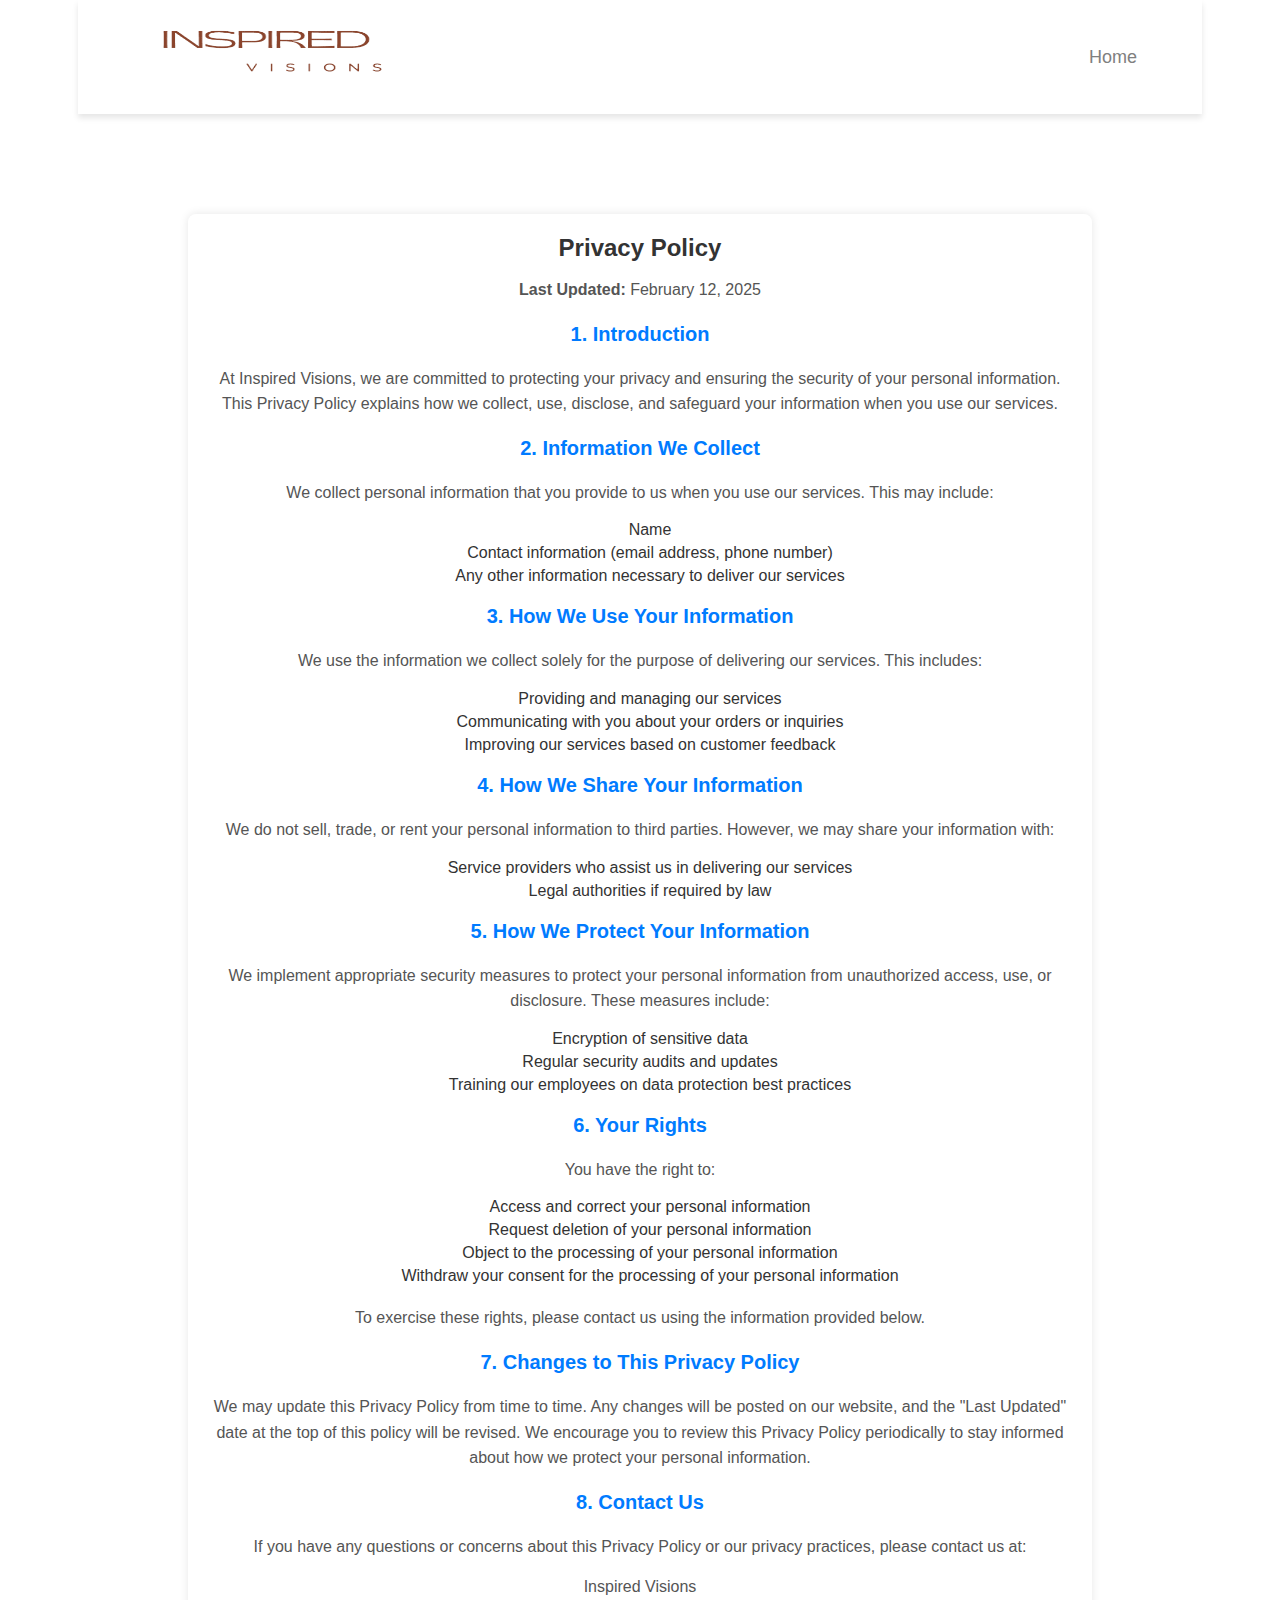
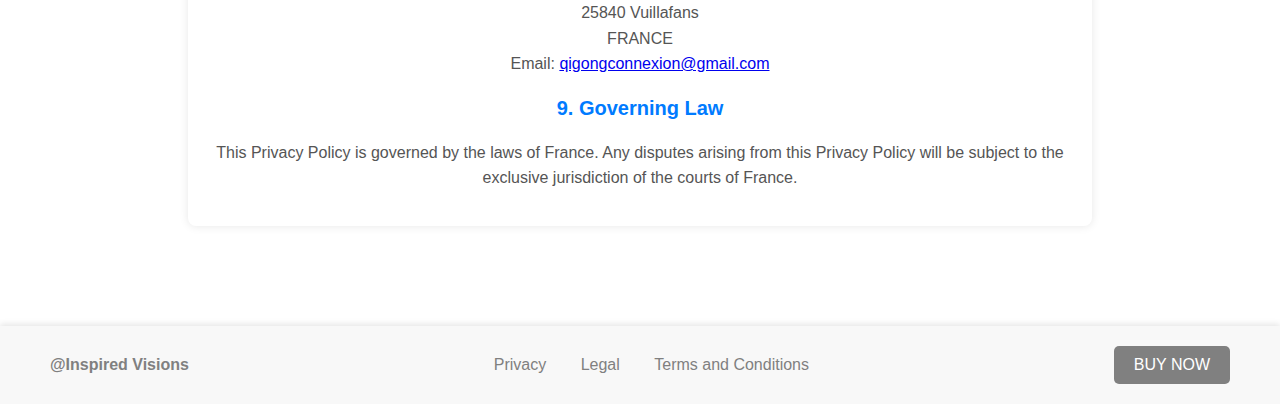
<file: Privacy Policy.html>
<!DOCTYPE html>
<html lang="en">
<head>
    <meta charset="UTF-8">
    <meta name="viewport" content="width=device-width, initial-scale=1.0">
    <title>Landing Page</title>
    <link rel="stylesheet" href="Ressources/CSS/lp-styles.css">
    <link rel="stylesheet" href="Ressources/CSS/styles.css"
</head>
<body>
    <!-- Navbar -->
    <nav id="lp-nav">
        <div id="lp-logo">
            <img src="Ressources/Images/Other/logo_IV.png">
        </div>
        <div id="lp-links">
            <a href="index.html">Home</a>
            
        </div>
       
    </nav>
    <div id="stripe">
        <section class="pp-container">
            <h2>Privacy Policy</h2>
            <p><strong>Last Updated:</strong> February 12, 2025</p>
        
            <h3>1. Introduction</h3>
            <p>At Inspired Visions, we are committed to protecting your privacy and ensuring the security of your personal information. This Privacy Policy explains how we collect, use, disclose, and safeguard your information when you use our services.</p>
        
            <h3>2. Information We Collect</h3>
            <p>We collect personal information that you provide to us when you use our services. This may include:</p>
            <ul>
                <li>Name</li>
                <li>Contact information (email address, phone number)</li>
                <li>Any other information necessary to deliver our services</li>
            </ul>
        
            <h3>3. How We Use Your Information</h3>
            <p>We use the information we collect solely for the purpose of delivering our services. This includes:</p>
            <ul>
                <li>Providing and managing our services</li>
                <li>Communicating with you about your orders or inquiries</li>
                <li>Improving our services based on customer feedback</li>
            </ul>
        
            <h3>4. How We Share Your Information</h3>
            <p>We do not sell, trade, or rent your personal information to third parties. However, we may share your information with:</p>
            <ul>
                <li>Service providers who assist us in delivering our services</li>
                <li>Legal authorities if required by law</li>
            </ul>
        
            <h3>5. How We Protect Your Information</h3>
            <p>We implement appropriate security measures to protect your personal information from unauthorized access, use, or disclosure. These measures include:</p>
            <ul>
                <li>Encryption of sensitive data</li>
                <li>Regular security audits and updates</li>
                <li>Training our employees on data protection best practices</li>
            </ul>
        
            <h3>6. Your Rights</h3>
            <p>You have the right to:</p>
            <ul>
                <li>Access and correct your personal information</li>
                <li>Request deletion of your personal information</li>
                <li>Object to the processing of your personal information</li>
                <li>Withdraw your consent for the processing of your personal information</li>
            </ul>
            <p>To exercise these rights, please contact us using the information provided below.</p>
        
            <h3>7. Changes to This Privacy Policy</h3>
            <p>We may update this Privacy Policy from time to time. Any changes will be posted on our website, and the "Last Updated" date at the top of this policy will be revised. We encourage you to review this Privacy Policy periodically to stay informed about how we protect your personal information.</p>
        
            <h3>8. Contact Us</h3>
            <p>If you have any questions or concerns about this Privacy Policy or our privacy practices, please contact us at:</p>
            <p>Inspired Visions<br>
            25840 Vuillafans<br>
            FRANCE<br>
            Email: <a href="mailto:your-email@example.com">qigongconnexion@gmail.com</a><br>
           </p>
        
            <h3>9. Governing Law</h3>
            <p>This Privacy Policy is governed by the laws of France. Any disputes arising from this Privacy Policy will be subject to the exclusive jurisdiction of the courts of France.</p>
        </section>
         
    </div>

</body>
    <footer id="lp-footer">
        <div id="lp-footer-left">@Inspired Visions</div>
        <div id="lp-footer-links">
            <a href="Privacy Policy.html">Privacy</a>
            <a href="Legal Notice.html">Legal</a>
            <a href="TermsandConditions.html">Terms and Conditions</a>
        </div>
        <button id="lp-button"><a href="OrderPage.html">BUY NOW </a></button>
    </footer>

</html>
</file>
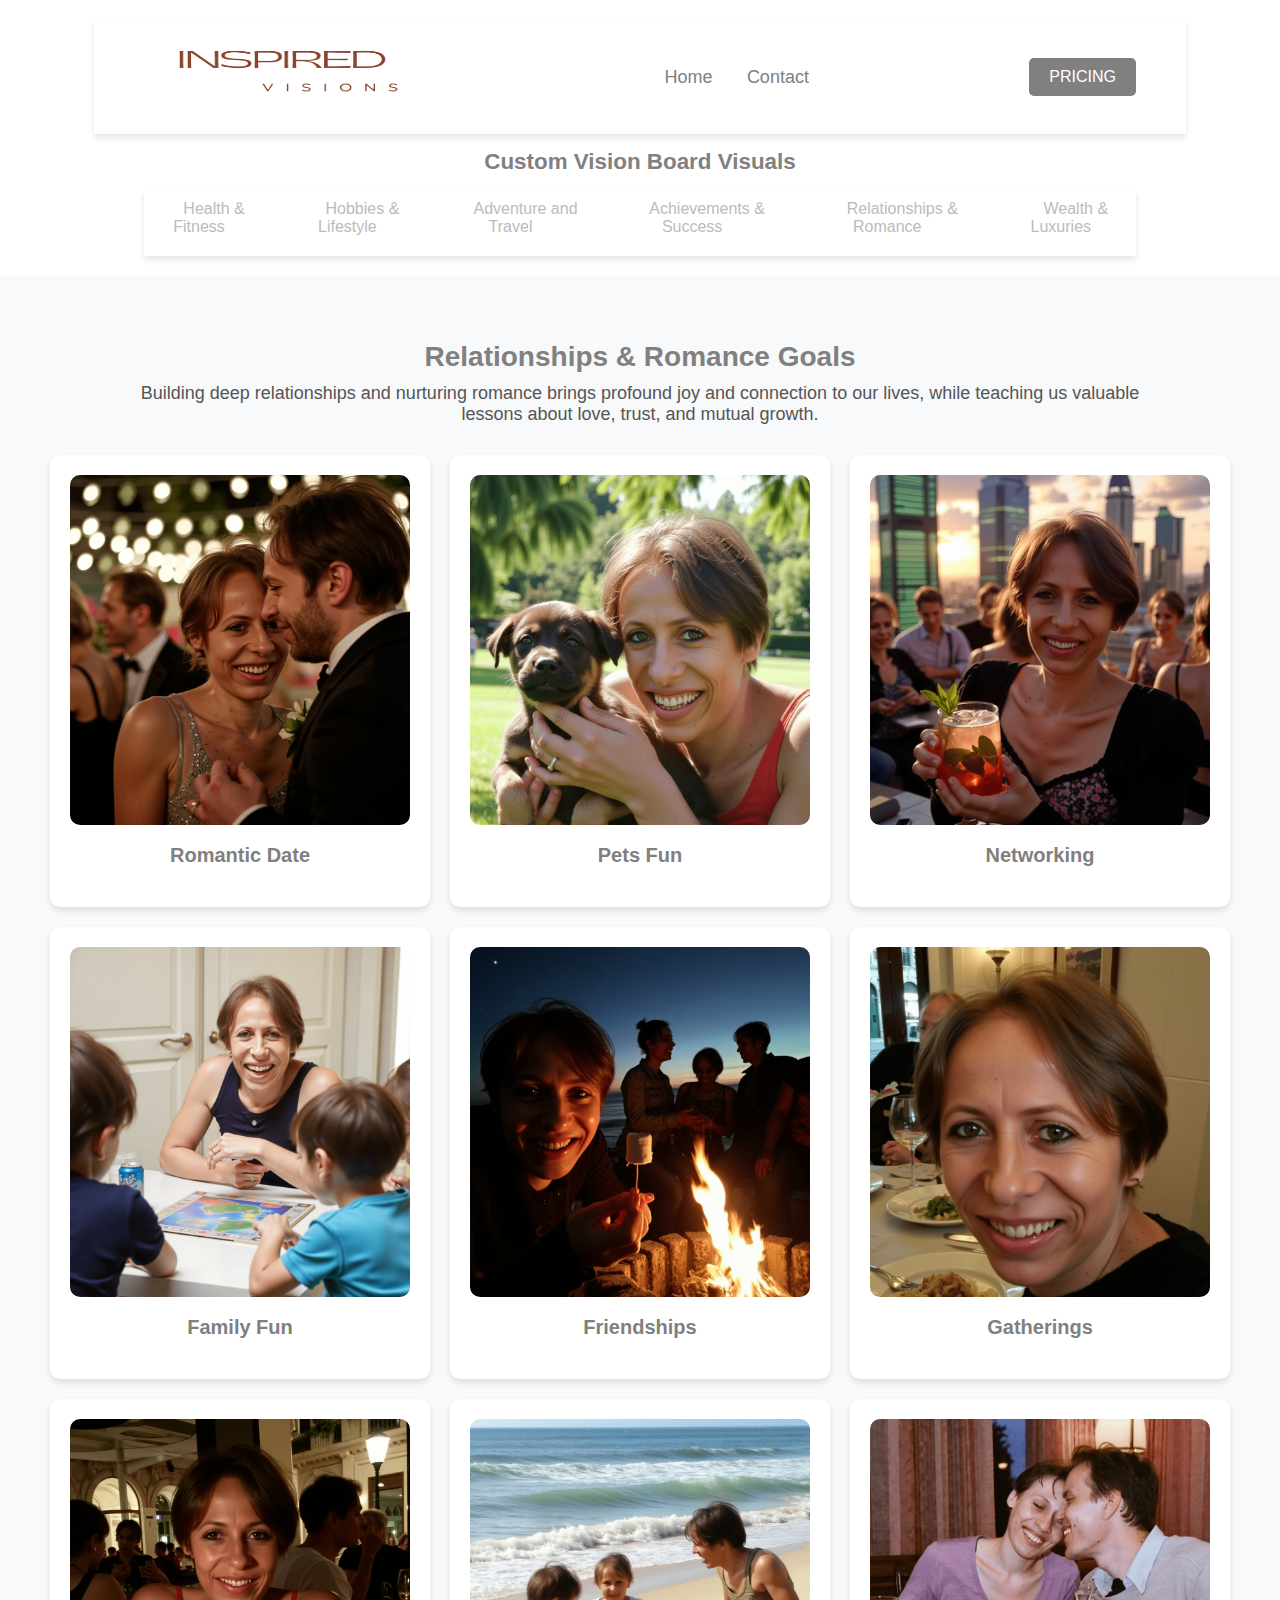
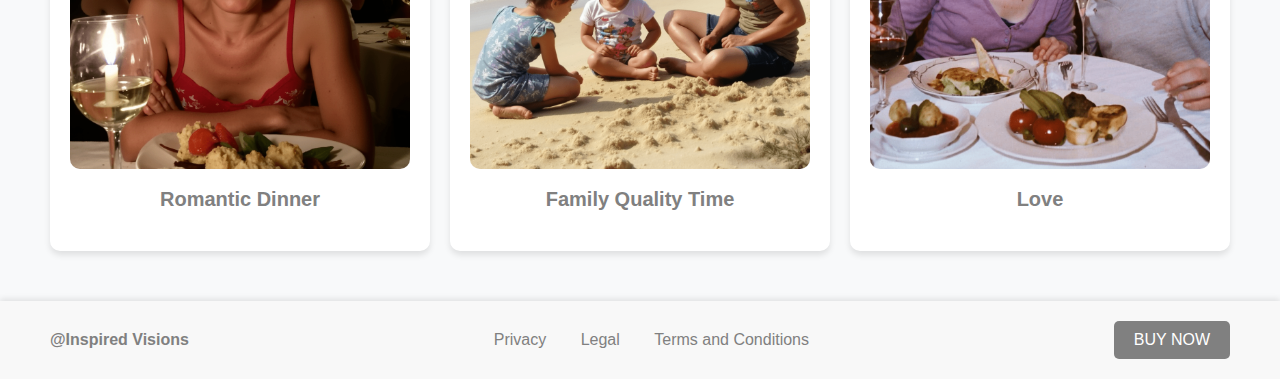
<file: RelationshipsandRomance.html>
<!DOCTYPE html>
<html lang="en">
<head>
    <meta charset="UTF-8">
    <meta name="viewport" content="width=device-width, initial-scale=1.0">
    <title>Relationships & Romance</title>
    <link rel="stylesheet" href="Ressources/CSS/lp-styles.css">
    <link rel="stylesheet" href="Ressources/CSS/styles.css"
</head>
<header>
    <!-- Navbar -->
    <nav id="lp-nav">
        <div id="lp-logo">
            <img src="Ressources/Images/Other/logo_IV.png">
        </div>
        <div id="lp-links">
            <a href="index.html">Home</a>
            <a href="contact.html">Contact</a>
        </div>
        <button id="lp-button"><a href="pricing.html">PRICING</a></button>
    </nav>
    <h2>Custom Vision Board Visuals</h2>
     <div class="menu-toggle">☰ Menu</div>
    <nav id="main-nav">
        <ul>
           
            <li><a href="HealthandFitness.html">Health & Fitness</a></li>
            <li><a href="Hobbiesand Lifestyle.html">Hobbies & Lifestyle</a></li>
            <li><a href="AdventureandTravel.html">Adventure and Travel</a></li>
            <li><a href="AchievementsandSuccess.html">Achievements & Success</a></li>
            <li><a href="RelationshipsandRomance.html">Relationships & Romance</a></li>
            <li><a href="WealthandLuxuries.html">Wealth & Luxuries</a></li>
            
        </ul>
    </nav>
</header>   
 <body>
    
 
    <!-- Problems Section -->
<section id="lp-problems">
    <h2 id="lp-problems-title">Relationships & Romance Goals</h2>
    <p id="lp-problems-desc">
        Building deep relationships and nurturing romance brings profound joy and connection to our lives, while teaching us valuable lessons about love, trust, and mutual growth.
    </p>
    
    <div id="lp-problems-grid">
        <div class="lp-problem-item">
            <img src="Ressources/Images/Relationships & Romance/romance_dance.png" alt="Snoring" class="lp-problem-image">
            <h3 class="lp-problem-title">Romantic Date</h3>
           
        </div>

        <div class="lp-problem-item">
            <img src="Ressources/Images/Relationships & Romance/puppy_2.png" alt="Mouth Breathing" class="lp-problem-image">
            <h3 class="lp-problem-title">Pets Fun</h3>
            
        </div>

        <div class="lp-problem-item">
            <img src="Ressources/Images/Relationships & Romance/networking_roofbar.png" alt="CPAP Mask Issues" class="lp-problem-image">
            <h3 class="lp-problem-title">Networking</h3>
           
        </div>

        <div class="lp-problem-item">
            <img src="Ressources/Images/Relationships & Romance/family_game.png" alt="Dry Mouth" class="lp-problem-image">
            <h3 class="lp-problem-title">Family Fun</h3>
            
        </div>

        <div class="lp-problem-item">
            <img src="Ressources/Images/Relationships & Romance/friends_firepit.png" alt="Sore Throat" class="lp-problem-image">
            <h3 class="lp-problem-title">Friendships</h3>
           
        </div>

        <div class="lp-problem-item">
            <img src="Ressources/Images/Relationships & Romance/family_dinner.png" alt="Nasal Congestion" class="lp-problem-image">
            <h3 class="lp-problem-title">Gatherings</h3>
            
        </div>
        <div class="lp-problem-item">
            <img src="Ressources/Images/Relationships & Romance/romantic_dinner.png" alt="Nasal Congestion" class="lp-problem-image">
            <h3 class="lp-problem-title">Romantic Dinner</h3>
            
        </div>
        <div class="lp-problem-item">
            <img src="Ressources/Images/Relationships & Romance/family_beach.png" alt="Nasal Congestion" class="lp-problem-image">
            <h3 class="lp-problem-title">Family Quality Time</h3>
           
        </div>
        <div class="lp-problem-item">
            <img src="Ressources/Images/Relationships & Romance/couple_dinner.png" alt="Nasal Congestion" class="lp-problem-image">
            <h3 class="lp-problem-title">Love</h3>
           
        </div>
    </div>
</section>

<script src="Ressources/JS/lp-script.js"></script>
</body>
<footer id="lp-footer">
        <div id="lp-footer-left">@Inspired Visions</div>
        <div id="lp-footer-links">
            <a href="Privacy Policy.html">Privacy</a>
            <a href="Legal Notice.html">Legal</a>
            <a href="TermsandConditions.html">Terms and Conditions</a>
        </div>
        <button id="lp-button"><a href="OrderPage.html">BUY NOW </a></button>
    </footer>
</html>
</file>
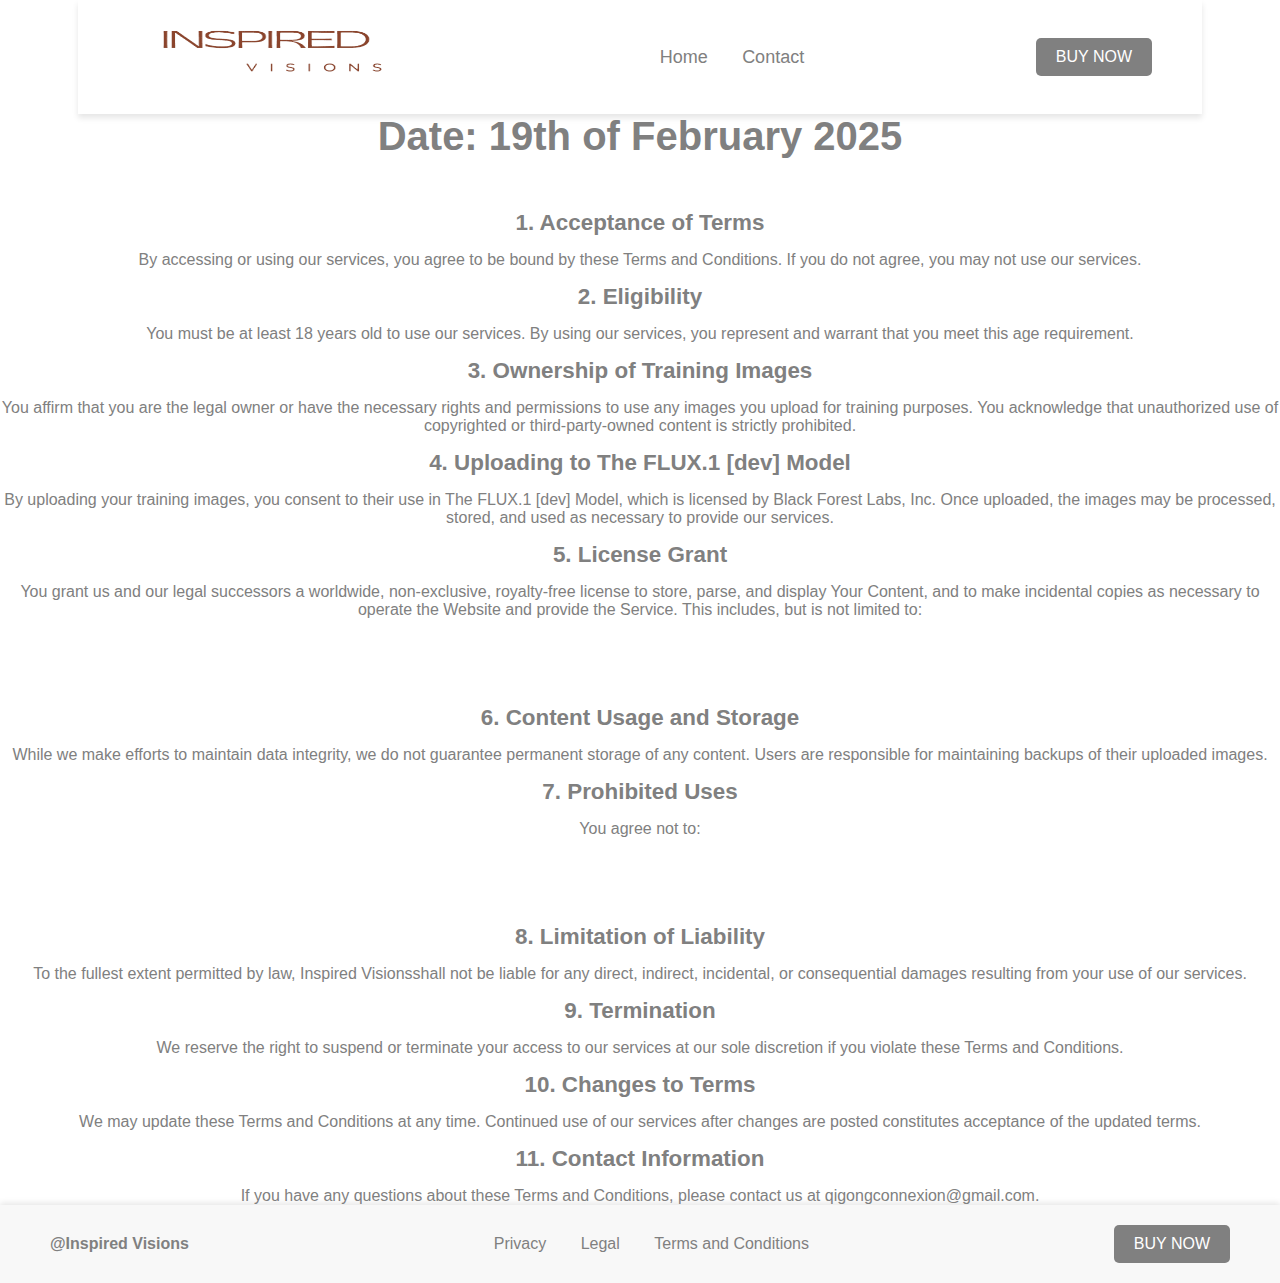
<file: TermsandConditions.html>
<!DOCTYPE html>
<html lang="en">
<head>
    <meta charset="UTF-8">
    <meta name="viewport" content="width=device-width, initial-scale=1.0">
    <title>Terms and Conditions</title>
    <link rel="stylesheet" href="Ressources/CSS/lp-styles.css">
    <link rel="stylesheet" href="Ressources/CSS/styles.css">
</head>
<body>
    <!-- Navbar -->
    <nav id="lp-nav">
        <div id="lp-logo">
            <img src="Ressources/Images/Other/logo_IV.png">
        </div>
        <div id="lp-links">
            <a href="index.html">Home</a>
            <a href="contact.html">Contact</a>
        </div>
        <button id="lp-button"><a href="OrderPage.html">BUY NOW</a></button>
        
    </nav>
    <section id="terms">
        <h1>Date: 19th of February 2025</h1>
        <br>
        <br>
        <h2>1. Acceptance of Terms</h2>
        <p>By accessing or using our services, you agree to be bound by these Terms and Conditions. If you do not agree, you may not use our services.</p>
    
        <h2>2. Eligibility</h2>
        <p>You must be at least 18 years old to use our services. By using our services, you represent and warrant that you meet this age requirement.</p>
    
        <h2>3. Ownership of Training Images</h2>
        <p>You affirm that you are the legal owner or have the necessary rights and permissions to use any images you upload for training purposes. You acknowledge that unauthorized use of copyrighted or third-party-owned content is strictly prohibited.</p>
    
        <h2>4. Uploading to The FLUX.1 [dev] Model</h2>
        <p>By uploading your training images, you consent to their use in The FLUX.1 [dev] Model, which is licensed by Black Forest Labs, Inc. Once uploaded, the images may be processed, stored, and used as necessary to provide our services.</p>
    
        <h2>5. License Grant</h2>
        <p>You grant us and our legal successors a worldwide, non-exclusive, royalty-free license to store, parse, and display Your Content, and to make incidental copies as necessary to operate the Website and provide the Service. This includes, but is not limited to:</p>
        <ul>
            <li>Copying content to our database and creating backups</li>
            <li>Displaying content to you</li>
            <li>Displaying content with other users in our website or social medias as portfolio materials</li>
        </ul>
        <h2>6. Content Usage and Storage</h2>
        <p>While we make efforts to maintain data integrity, we do not guarantee permanent storage of any content. Users are responsible for maintaining backups of their uploaded images.</p>
    
        <h2>7. Prohibited Uses</h2>
        <p>You agree not to:</p>
        <ul>
            <li>Upload, share, or use content you do not have the rights to</li>
            <li>Use our service for illegal or unauthorized purposes</li>
            <li>Attempt to misuse the generated content</li>
        </ul>
        <h2>8. Limitation of Liability</h2>
        <p>To the fullest extent permitted by law, Inspired Visionsshall not be liable for any direct, indirect, incidental, or consequential damages resulting from your use of our services.</p>
    
        <h2>9. Termination</h2>
        <p>We reserve the right to suspend or terminate your access to our services at our sole discretion if you violate these Terms and Conditions.</p>
    
        <h2>10. Changes to Terms</h2>
        <p>We may update these Terms and Conditions at any time. Continued use of our services after changes are posted constitutes acceptance of the updated terms.</p>
    
        <h2>11. Contact Information</h2>
        <p>If you have any questions about these Terms and Conditions, please contact us at qigongconnexion@gmail.com.</p>
    </section>
    <footer id="lp-footer">
        <div id="lp-footer-left">@Inspired Visions</div>
        <div id="lp-footer-links">
            <a href="Privacy Policy.html">Privacy</a>
            <a href="Legal Notice.html">Legal</a>
            <a href="TermsandConditions.html">Terms and Conditions</a>
        </div>
        <button id="lp-button"><a href="OrderPage.html">BUY NOW </a></button>
    </footer>
    </html>
</file>
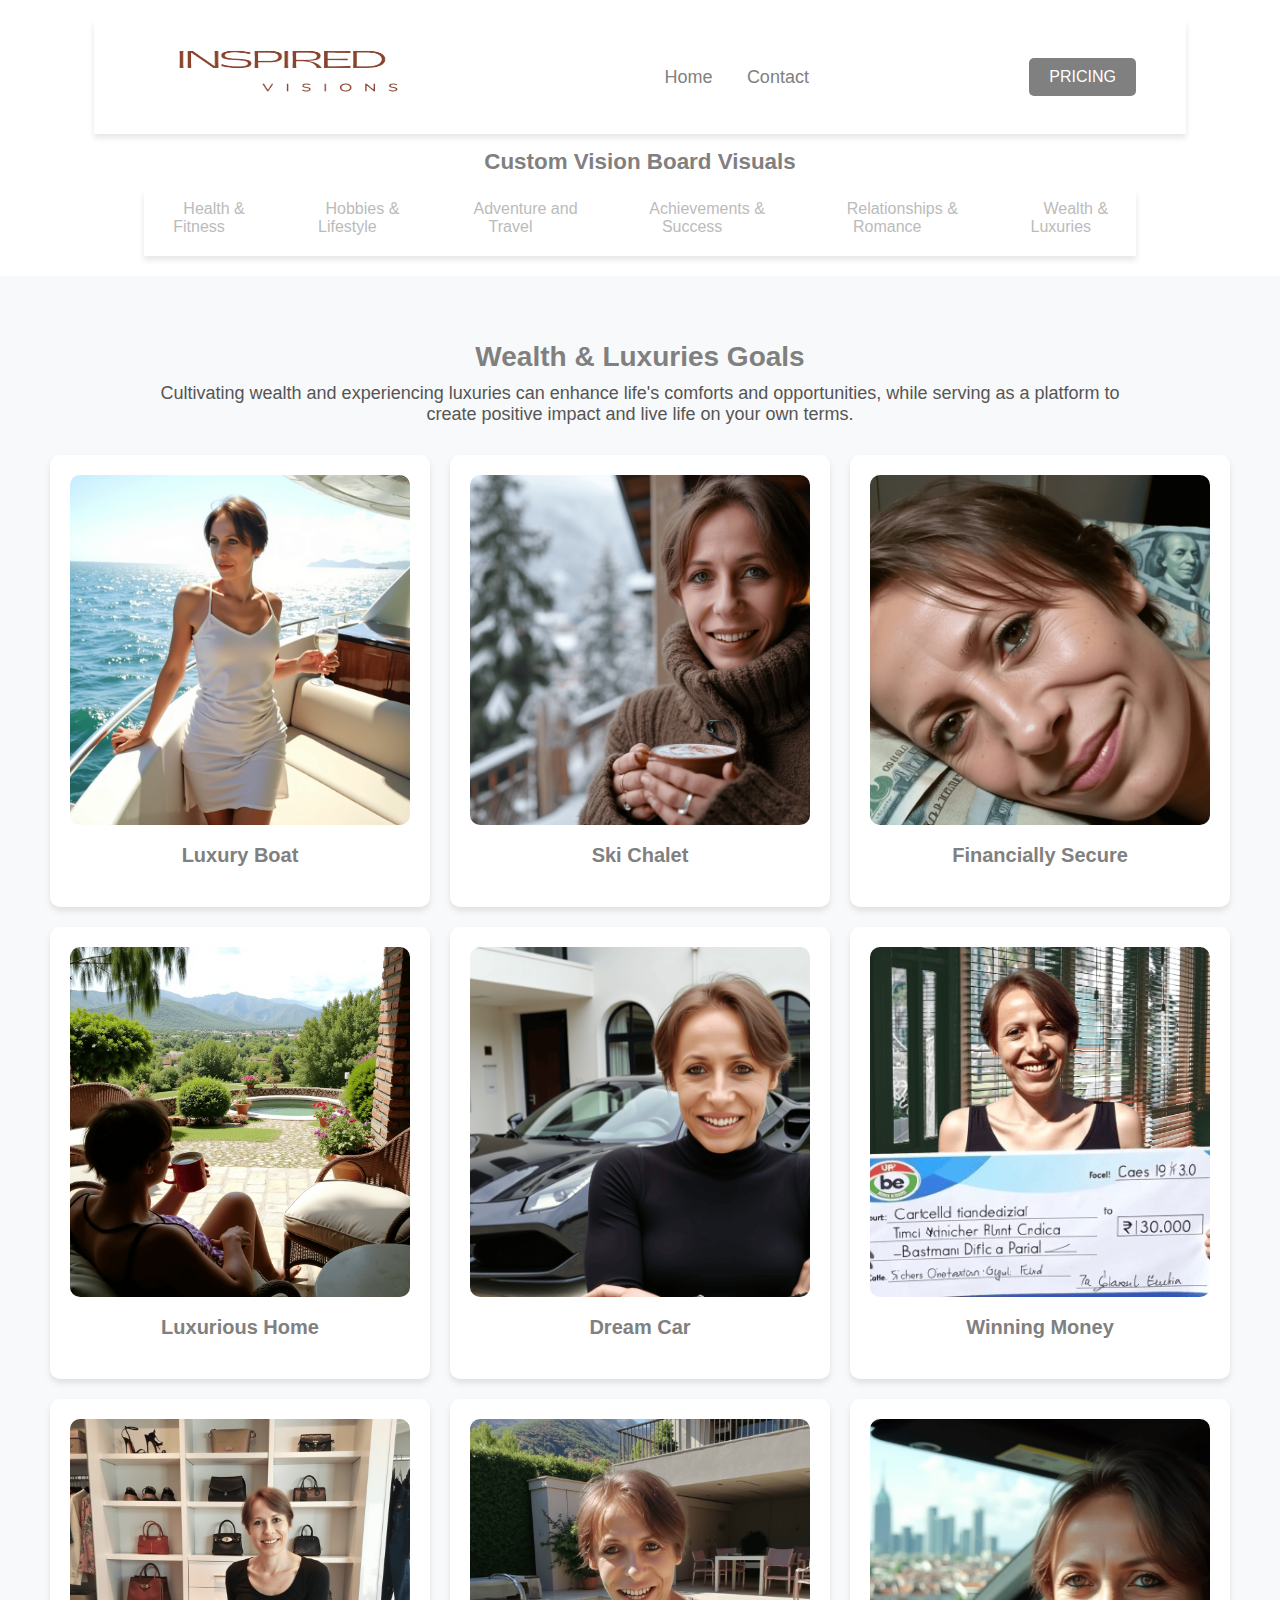
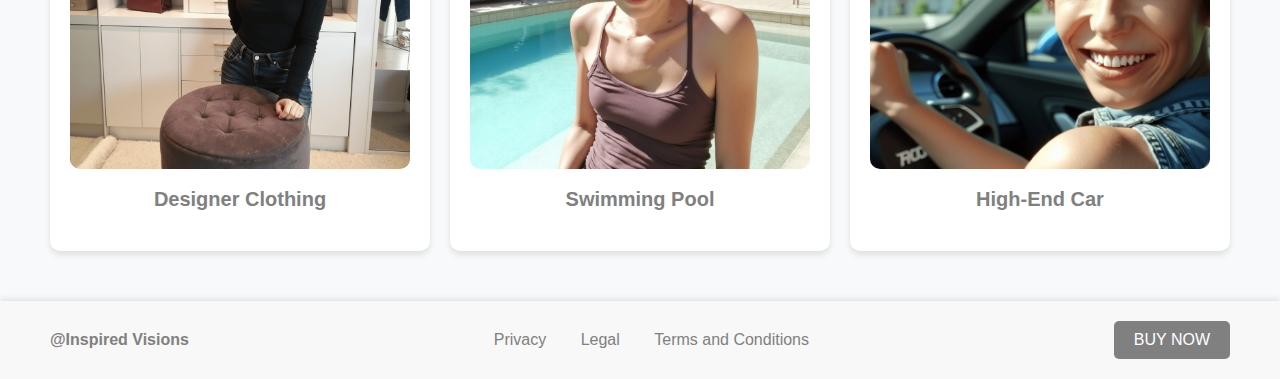
<file: WealthandLuxuries.html>
<!DOCTYPE html>
<html lang="en">
<head>
    <meta charset="UTF-8">
    <meta name="viewport" content="width=device-width, initial-scale=1.0">
    <title>Wealth & Luxuries</title>
    <link rel="stylesheet" href="Ressources/CSS/lp-styles.css">
    <link rel="stylesheet" href="Ressources/CSS/styles.css"
</head>
<header>
    <!-- Navbar -->
    <nav id="lp-nav">
        <div id="lp-logo">
            <img src="Ressources/Images/Other/logo_IV.png">
        </div>
        <div id="lp-links">
            <a href="index.html">Home</a>
            <a href="contact.html">Contact</a>
        </div>
        <button id="lp-button"><a href="pricing.html">PRICING</a></button>
    </nav>
    <h2>Custom Vision Board Visuals</h2>
     <div class="menu-toggle">☰ Menu</div>
    <nav id="main-nav">
        <ul>
            
            <li><a href="HealthandFitness.html">Health & Fitness</a></li>
            <li><a href="Hobbiesand Lifestyle.html">Hobbies & Lifestyle</a></li>
            <li><a href="AdventureandTravel.html">Adventure and Travel</a></li>
            <li><a href="AchievementsandSuccess.html">Achievements & Success</a></li>
            <li><a href="RelationshipsandRomance.html">Relationships & Romance</a></li>
            <li><a href="WealthandLuxuries.html">Wealth & Luxuries</a></li>
            
        </ul>
    </nav>
</header>   
 <body>
    
 
    <!-- Problems Section -->
<section id="lp-problems">
    <h2 id="lp-problems-title">Wealth & Luxuries Goals</h2>
    <p id="lp-problems-desc">
        Cultivating wealth and experiencing luxuries can enhance life's comforts and opportunities, while serving as a platform to create positive impact and live life on your own terms.
    </p>
    
    <div id="lp-problems-grid">
        <div class="lp-problem-item">
            <img src="Ressources/Images/WealthandLuxuries/Luxury_boat_2.png" alt="Snoring" class="lp-problem-image">
            <h3 class="lp-problem-title">Luxury Boat</h3>
           
        </div>

        <div class="lp-problem-item">
            <img src="Ressources/Images/WealthandLuxuries/ski_chalet_2.png" alt="Mouth Breathing" class="lp-problem-image">
            <h3 class="lp-problem-title">Ski Chalet</h3>
            
        </div>

        <div class="lp-problem-item">
            <img src="Ressources/Images/WealthandLuxuries/sleeping_on_money_5.png" alt="CPAP Mask Issues" class="lp-problem-image">
            <h3 class="lp-problem-title">Financially Secure</h3>
           
        </div>

        <div class="lp-problem-item">
            <img src="Ressources/Images/WealthandLuxuries/luxury_home.png" alt="Dry Mouth" class="lp-problem-image">
            <h3 class="lp-problem-title">Luxurious Home</h3>
            
        </div>

        <div class="lp-problem-item">
            <img src="Ressources/Images/WealthandLuxuries/Luxury_car.png" alt="Sore Throat" class="lp-problem-image">
            <h3 class="lp-problem-title">Dream Car</h3>
           
        </div>

        <div class="lp-problem-item">
            <img src="Ressources/Images/WealthandLuxuries/winning_money.png" alt="Nasal Congestion" class="lp-problem-image">
            <h3 class="lp-problem-title">Winning Money</h3>
            
        </div>
        <div class="lp-problem-item">
            <img src="Ressources/Images/WealthandLuxuries/luxury_closet.png" alt="Nasal Congestion" class="lp-problem-image">
            <h3 class="lp-problem-title">Designer Clothing</h3>
            
        </div>
        <div class="lp-problem-item">
            <img src="Ressources/Images/WealthandLuxuries/swimming_pool.png" alt="Nasal Congestion" class="lp-problem-image">
            <h3 class="lp-problem-title">Swimming Pool</h3>
           
        </div>
        <div class="lp-problem-item">
            <img src="Ressources/Images/WealthandLuxuries/luxury_car_driving_2.png" alt="Nasal Congestion" class="lp-problem-image">
            <h3 class="lp-problem-title">High-End Car</h3>
           
        </div>
    </div>
</section>

<script src="Ressources/JS/lp-script.js"></script>
</body>
<footer id="lp-footer">
        <div id="lp-footer-left">@Inspired Visions</div>
        <div id="lp-footer-links">
            <a href="Privacy Policy.html">Privacy</a>
            <a href="Legal Notice.html">Legal</a>
            <a href="TermsandConditions.html">Terms and Conditions</a>
        </div>
        <button id="lp-button"><a href="OrderPage.html">BUY NOW </a></button>
    </footer>
</html>
</file>
<file: Ressources/CSS/lp-styles.css>
body {
    margin: 0;
    font-family: Arial, sans-serif;
    background-color: white;
    color: grey;
}

/* Navbar */
#lp-nav {
    display: flex;
    justify-content: space-between;
    align-items: center;
    padding: 15px 50px;
    box-shadow: 0px 4px 6px rgba(0, 0, 0, 0.1);
    width: 80%;
    margin: auto;
}

#main-nav {
   padding-bottom: 20px;
    box-shadow: 0px 4px 6px rgba(0, 0, 0, 0.1);
    width: 80%;
    margin: auto;
}

.menu-toggle {
    display: block;
    background: grey;
    color: white;
    padding: 10px;
    cursor: pointer;
    text-align: center;
    font-size: 20px;
    margin: auto;
}


/* Bouton caché en mode desktop */
@media only screen and (min-width: 760px) {
    .menu-toggle {
        display: none;
    }
}

 /* Cacher le menu sur mobile */
 @media (max-width: 768px) {
    #main-nav ul {
        display: none;
        flex-direction: column;
        background: grey;
        position: absolute;
        top: 50px;
        left: 0;
        width: 100%;
        padding: 10px 0;
        margin: auto;
    }

   

    #main-nav ul.show {
        display: flex;
    }
   
}

 /* lp-nav */
#lp-logo img {
    width: 300px;
    height: 80px;
}
#lp-links a {
    margin: 0 15px;
    text-decoration: none;
    color: grey;
    font-size: 18px;
    display: inline;
    align-items: center;
}
#lp-links a:hover {
    background-color: #BFBAB4;
    color: #ffffff;
}
#lp-button {
    background-color: grey;
    color: white;
    padding: 10px 20px;
    border: none;
    border-radius: 5px;
    cursor: pointer;
    font-size: 16px;
    display: flex;
    align-items: right;
}

#lp-button a {
    color: #ffffff;
    text-decoration: none;
}

#lp-button:hover {
    background-color: brown;
    
}



/* Hero Section */
#lp-hero {
    display: flex;
    align-items: center;
    justify-content: space-between;
    padding: 50px;
}
#lp-hero-text {
    max-width: 50%;
}
#lp-hero-text h1 {
    font-size: 36px;
    color: grey;
}
#lp-hero-text p {
    font-size: 18px;
    margin: 20px 0;
}


#lp-hero-image img {
    max-width: 400px;
    border-radius: 10px;
}

@media only screen and (max-width: 900px) {
    #lp-hero-image {
       display: none;
    }
  }
   /* Guarantee Section */

  .guarantee-section {
    display: flex;
    align-items: center;
    margin-top: -20px;
    margin-left: 50%;
    width: 70%;
    padding: 10px; /* Add padding inside the border */
    border: 2px solid #8C6B4D; /* Customize the border style, width, and color */
    border-radius: 5px; /* Optional: Add rounded corners */
   
  }
  @media only screen and (max-width: 900px) {
    .guarantee-section {
       border: none;
    }
  }
 
  
  .guarantee-section img {
    margin-right: 10px;
    width: 60px;
    height: 60px;
  }
  
  .guarantee-section p {
    font-size: 16px;
    color: grey;
  }

/* Problems Section */
#lp-problems {
    text-align: center;
    padding: 50px;
    background-color: #f8f9fa;
}

#lp-problems-title {
    font-size: 28px;
    color: grey;
    margin-bottom: 10px;
}



#lp-problems-desc {
    font-size: 18px;
    color: #555;
    max-width: 1000px;
    margin: 0 auto 30px;
}

#lp-problems-grid {
    display: grid;
    grid-template-columns: repeat(3, 1fr);
    gap: 20px;
    max-width: 1200px;
    margin: 0 auto;
}

@media only screen and (max-width: 780px) {
    #lp-problems-grid {
        display: grid;
        grid-template-columns: repeat(2, 1fr);
        gap: 10px;
        max-width: 600px;
        margin: 0 auto;
    }
  }

  @media only screen and (max-width: 600px) {
    #lp-problems-grid {
        display: grid;
        grid-template-columns: repeat(1, 1fr);
       
        max-width: 400px;
        margin: 0 auto;
    }
  }


.lp-problem-item {
    background: white;
    border-radius: 10px;
    padding: 20px;
    box-shadow: 0px 4px 6px rgba(0, 0, 0, 0.1);
    text-align: center;
}

.lp-problem-item a {
    
    color: #666;
}

.lp-problem-item a:hover {
    background-color: grey;
    color: #fff;
}

.lp-problem-image {
    width: 100%;
    height: 350px;
    border-radius: 10px;
    object-fit: cover;
}

.lp-problem-title {
    font-size: 20px;
    color: grey;
    margin-top: 15px;
}

.lp-problem-text {
    font-size: 16px;
    color: #666;
    margin-top: 10px;
}

/* Starter Pack Section */
#starter-pack {
    background-color: #f8f9fa;
    padding: 50px 0;
}

.starter-pack-container {
    display: flex;
    align-items: center;
    max-width: 1200px;
    margin: 0 auto;
    gap: 50px;
}

.starter-pack-image img {
    width: 100%;
    max-width: 500px;
    border-radius: 10px;
}

.starter-pack-content {
    flex: 1;
}

.starter-pack-content h2 {
    font-size: 28px;
    color: grey;
    margin-bottom: 10px;
}

.starter-pack-content p {
    font-size: 18px;
    color: #555;
    margin-bottom: 20px;
}

/* Accordion Styling */
.accordion-item {
    background: white;
    border-radius: 10px;
    margin-bottom: 10px;
    overflow: hidden;
    box-shadow: 0px 4px 6px rgba(0, 0, 0, 0.1);
}

.accordion-button {
    width: 100%;
    background: white;
    color: grey;
    font-size: 18px;
    font-weight: bold;
    padding: 15px;
    border: none;
    cursor: pointer;
    
    text-align: left;
    transition: 0.3s;
}

.accordion-button:hover {
    background: #e8e8e8;
}

.accordion-content {
    display: none;
    padding: 15px;
    font-size: 16px;
    color: #666;
}

/* Opened State */
.accordion-item.active .accordion-content {
    display: block;
}

/* FAQ Section */
#faq {
    background-color: #ffffff;
    padding: 50px 0;
}

.faq-container {
    max-width: 800px;
    margin: 0 auto;
    text-align: center;
}

.faq-container h2 {
    font-size: 28px;
    color: grey;
    margin-bottom: 20px;
}

/* FAQ Items */
.faq-list {
    text-align: left;
}

.faq-item {
    background: #f8f9fa;
    border-radius: 10px;
    margin-bottom: 10px;
    overflow: hidden;
    box-shadow: 0px 4px 6px rgba(0, 0, 0, 0.1);
}

/* FAQ Buttons */
.faq-question {
    width: 100%;
    background: white;
    color: grey;
    font-size: 18px;
    font-weight: bold;
    padding: 15px;
    border: none;
    cursor: pointer;
    text-align: left;
    transition: 0.3s;
}

.faq-question:hover {
    background: #e8e8e8;
}

/* Hidden Answer */
.faq-answer {
    display: none;
    padding: 15px;
    font-size: 16px;
    color: #666;
}

/* Opened State */
.faq-item.active .faq-answer {
    display: block;
}

#lp-footer {
    display: flex;
    justify-content: space-between;
    align-items: center;
    padding: 20px 50px;
    background-color: #f8f8f8;
    color: grey;
    box-shadow: 0px -2px 6px rgba(0, 0, 0, 0.1);
}

#lp-footer-left {
    font-size: 16px;
    font-weight: bold;
}
@media only screen and (max-width: 600px) {
    #lp-footer-left {
        display: none;
    }
  }

#lp-footer-links a {
    margin: 0 15px;
    text-decoration: none;
    color: grey;
    font-size: 16px;
}









  #stripe {
    margin: 100px;
  }

  .pp-container {
    width: 80%;
    margin: auto;
    overflow: hidden;
    padding: 20px;
    background-color: #fff;
    box-shadow: 0 0 10px rgba(0, 0, 0, 0.1);
    border-radius: 8px;
}

.pp-container h2 {
    color: #333;
    font-size: 24px;
    margin-top: 0;
}

.pp-container p {
    color: #555;
    line-height: 1.6;
    margin-bottom: 15px;
}

.pp-container ul {
    margin-bottom: 20px;
    padding-left: 20px;
    list-style-type: none;
}

.pp-container ul li {
    margin-bottom: 5px;
    color: #333;
}

.pp-container h3 {
    color: #007BFF;
    font-size: 20px;
    margin-top: 20px;
}

.ln-container {
    width: 80%;
    margin: auto;
    overflow: hidden;
    padding: 20px;
    background-color: #fff;
    box-shadow: 0 0 10px rgba(0, 0, 0, 0.1);
    border-radius: 8px;
}

.ln-container h2 {
    color: #333;
    font-size: 24px;
    margin-top: 0;
}

.ln-container p {
    color: #555;
    line-height: 1.6;
    margin-bottom: 15px;
}

.ln-container ul {
    margin-bottom: 20px;
    padding-left: 20px;
    list-style-type: none;
}

.ln-container ul li {
    margin-bottom: 5px;
    color: #333;
}

.ln-container h3 {
    color: #007BFF;
    font-size: 20px;
    margin-top: 20px;
}

@media only screen and (max-width: 600px) {
    #lp-logo {
       
        display: none;
      }
  }
</file>
<file: Ressources/CSS/styles.css>
body {
    font-family: Arial, sans-serif;
    margin: 0;
    padding: 0;
    text-align: center;
    background-color: white;
    color: #fff;
}

header {
    padding: 20px;
    background-color: white;
}

h1 {
    margin: 0;
    font-size: 2.5em;
    color: grey;
}
h2 {
    margin: 15px;
    font-size: 1.4em;
    color: grey;
}

p {
    margin: 0;
    
    color: grey;
}

nav {
    background-color: white;
    padding: 10px 0;
    text-align: center;
}

nav ul {
    list-style: none;
    margin: 0;
    padding: 0;
    display: flex;
    justify-content: center;
    gap: 15px;
}

nav ul li {
    display: inline;
}

nav ul li a {
    text-decoration: none;
    color: #bbb;
    padding: 10px 15px;
    border-radius: 5px;
    transition: background-color 0.3s;
}

nav ul li a:hover {
    background-color: #bbb;
    color: white;
}
.three-column {
    display: flex;
    justify-content: space-between;
    align-items: center;
    width: 100%;
    max-width: 1200px;
    margin: auto;
    padding: 30px;
    box-sizing: border-box;
}

.column {
    flex: 1;
    padding: 10px;
    box-sizing: border-box;
}

.column-middle {
    flex: 1;
    padding: 10px;
    box-sizing: border-box;
    width: 45%;
}
.column img {
    width: 100%;
    height: auto;
    display: block;
}

.column p {
    text-align: center;
    font-size: 18px;
    line-height: 1.5;
}

.carousel {
    position: relative;
    width: 80%;
    max-width: 1200px;
    overflow: hidden;
    margin: auto; /* Center the carousel */
}

.carousel-container {
    display: flex;
    transition: transform 0.5s ease-in-out;
}

.carousel-slide {
    min-width: 33.33%;
    box-sizing: border-box;
    padding: 10px;
}

@media only screen and (max-width: 600px) {
    .carousel-slide  {
        min-width: 100%;
    }
  
  }

.carousel-slide img {
    width: 100%;
    height: 400px;
    display: block; /* Remove any extra space below the image */
    object-fit: cover;
}

.carousel-button {
    position: absolute;
    top: 50%;
    transform: translateY(-50%);
    background-color: rgba(0, 0, 0, 0.5);
    color: white;
    border: none;
    padding: 10px;
    cursor: pointer;
    font-size: 18px;
    z-index: 10; /* Ensure buttons are above the images */
}

.carousel-button.left {
    left: 0; /* Position the left button at the left edge */
}

.carousel-button.right {
    right: 0; /* Position the right button at the right edge */
}

.contact {
    margin-top: 30px;
    padding: 20px;
}

button {
    background-color: #bbb;
    color: white;
    padding: 10px 20px;
    border: none;
    border-radius: 5px;
    cursor: pointer;
    transition: background-color 0.3s ease;
}

button:hover {
    background-color: grey;
    color: white;
}
.gallery {
    margin: 50px;
}

#intro {
    margin: auto;
    width: 60%;
}

.shadow {
    box-shadow: 0px 4px 6px rgba(0, 0, 0, 0.1);
    padding-bottom: 20px;
    padding-top: 20px;
}

#shadow {
    box-shadow: 0px 4px 6px rgba(0, 0, 0, 0.1);
    padding-bottom: 20px;
    padding-top: 20px;
}
</file>
